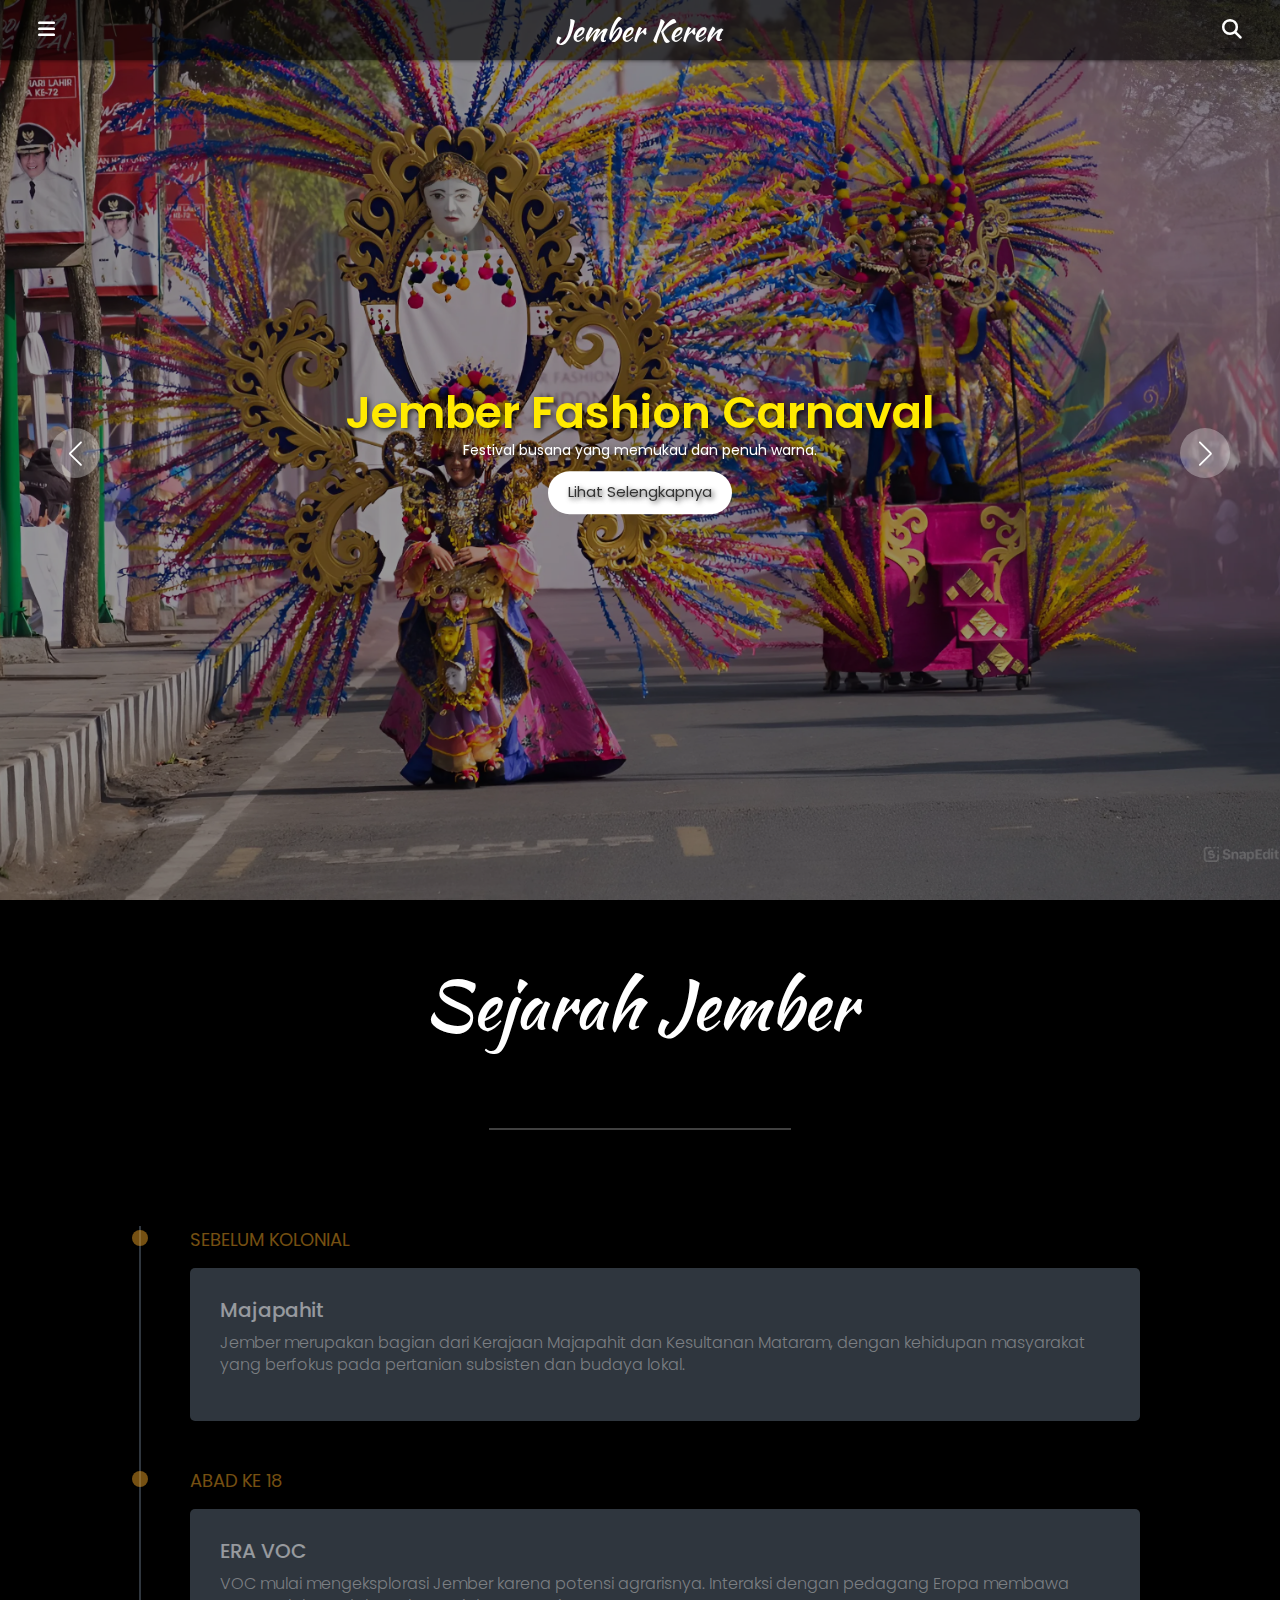
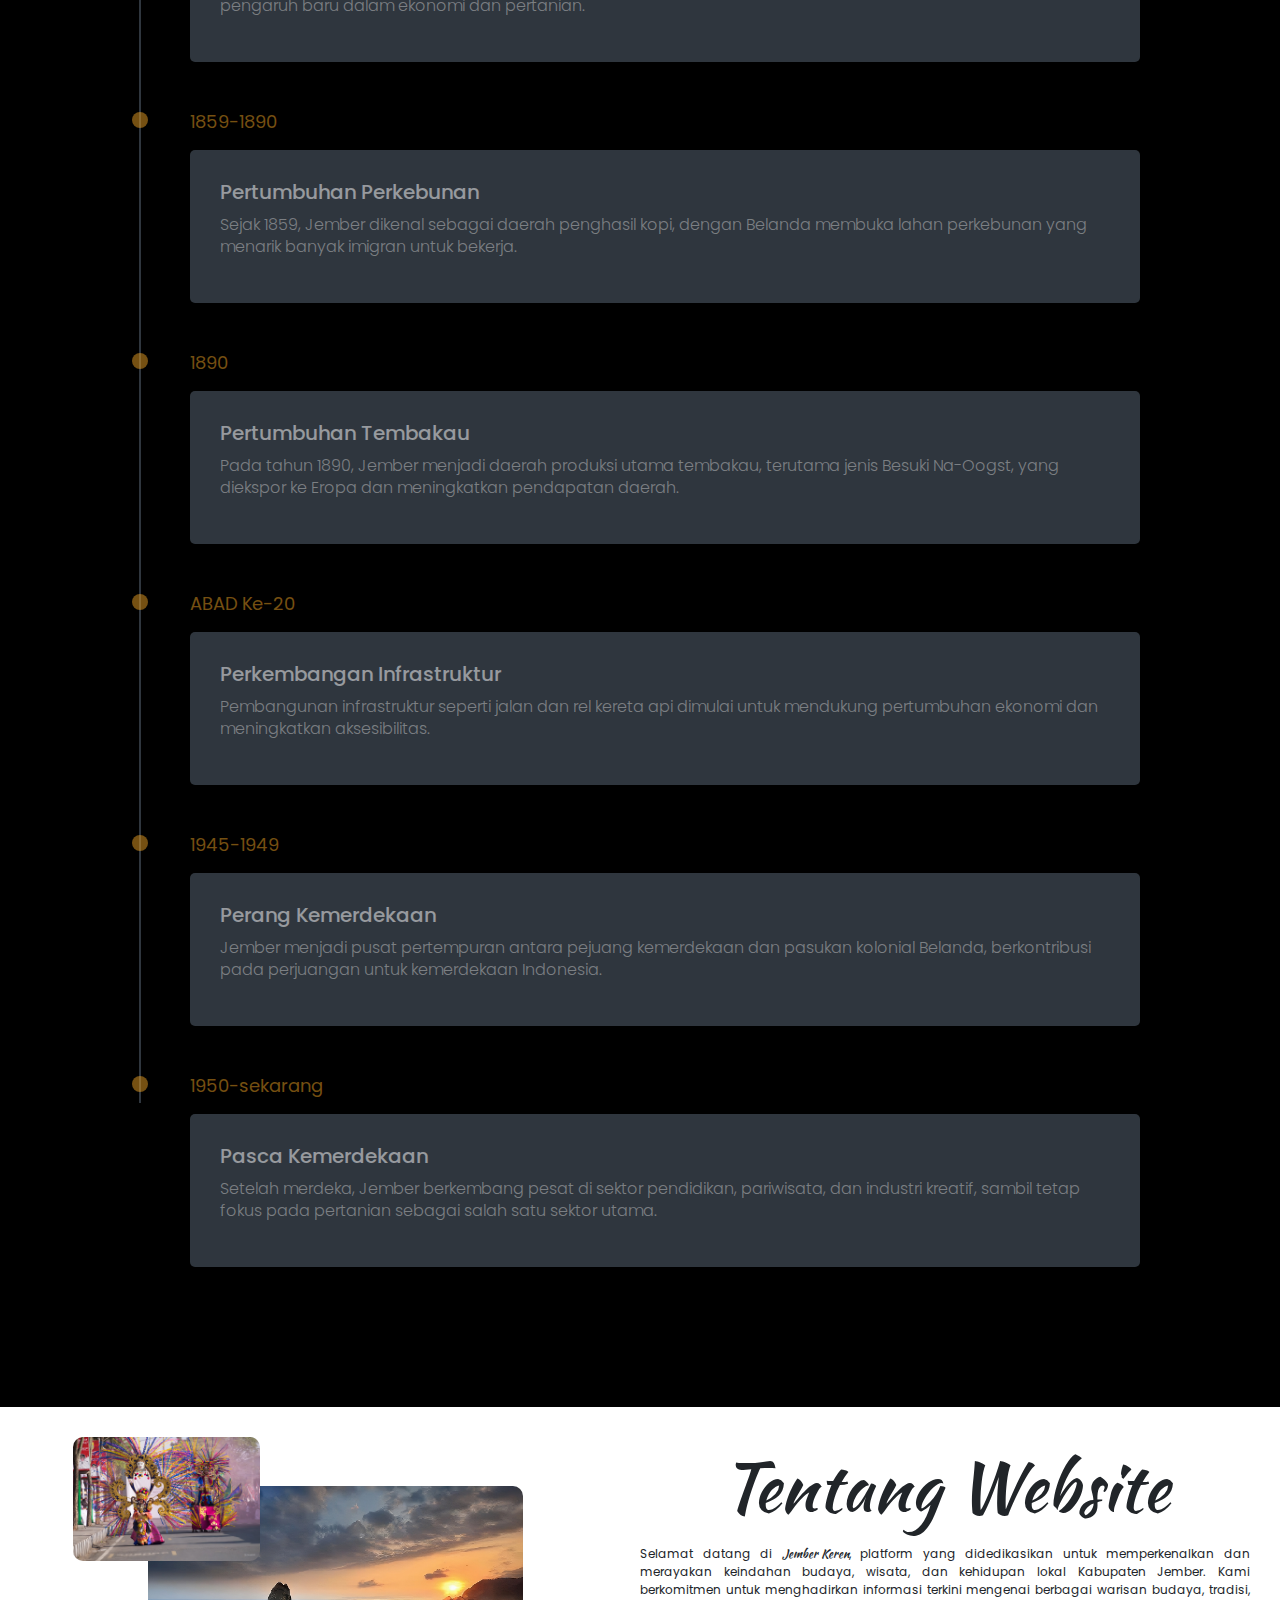
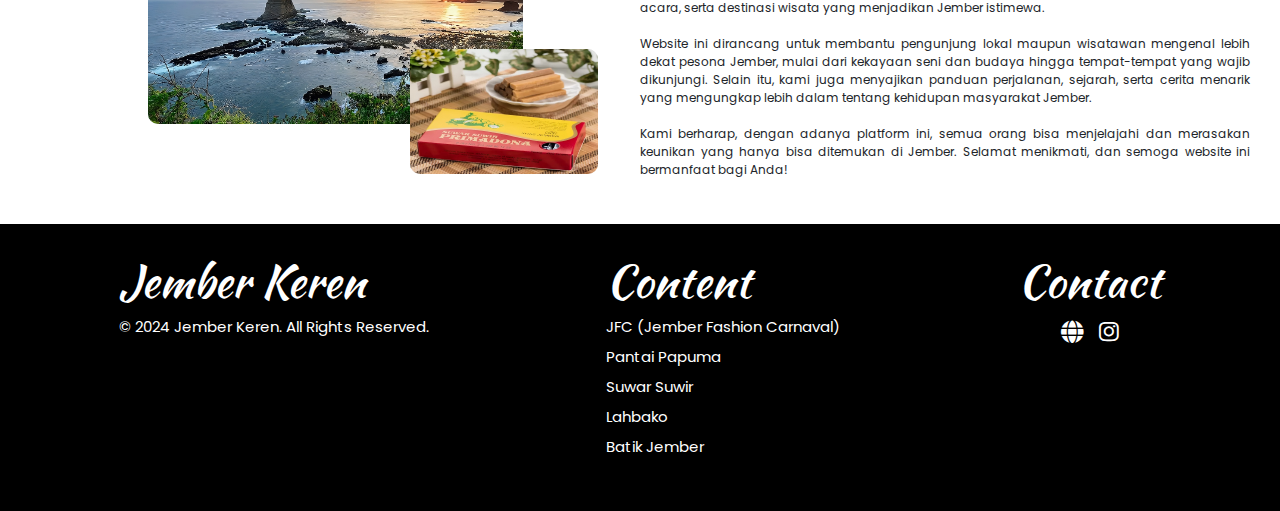
<file: index.html>
<!DOCTYPE html>
<html lang="en">
  <head>
    <title>Jember Keren</title>
    <meta charset="utf-8" />
    <meta name="viewport" content="width=device-width, initial-scale=1" />
    <link
      rel="stylesheet"
      href="https://cdnjs.cloudflare.com/ajax/libs/font-awesome/6.6.0/css/all.min.css"
    />
    <script src="https://code.jquery.com/jquery-3.5.1.js"></script>
    <script src="https://cdnjs.cloudflare.com/ajax/libs/materialize/1.0.0/js/materialize.min.js"></script>
    <script src="https://cdn.jsdelivr.net/npm/swiper@11/swiper-bundle.min.js"></script>
    <link
      rel="stylesheet"
      href="https://cdnjs.cloudflare.com/ajax/libs/materialize/1.0.0/css/materialize.min.css"
    />
    <link
      href="https://stackpath.bootstrapcdn.com/font-awesome/4.7.0/css/font-awesome.min.css"
      rel="stylesheet"
    />
    <link
      rel="stylesheet"
      href="https://cdn.jsdelivr.net/npm/swiper@11/swiper-bundle.min.css"
    />
    <link
      href="https://cdn.jsdelivr.net/npm/bootstrap@5.3.3/dist/css/bootstrap.min.css"
      rel="stylesheet"
      integrity="sha384-QWTKZyjpPEjISv5WaRU9OFeRpok6YctnYmDr5pNlyT2bRjXh0JMhjY6hW+ALEwIH"
      crossorigin="anonymous"
    />
    <link rel="stylesheet" type="text/css" href="css/style.css" />
  </head>
  <body>
    <!-- Navbar -->
    <nav>
      <button
        type="button"
        class="btn top-btn"
        data-bs-toggle="modal"
        data-bs-target="#menuModal"
      >
        <i class="fa-solid fa-bars"></i>
      </button>
      <p>Jember Keren</p>
      <button
        type="button"
        class="btn top-btn"
        data-bs-toggle="modal"
        data-bs-target="#exampleModal"
      >
        <i class="fa-solid fa-magnifying-glass"></i>
      </button>
    </nav>

    <!-- Navbar Menu Modal -->
    <div
      class="modal fade"
      id="menuModal"
      style="
        background-color: transparent;
        height: fit-content;
        margin-top: 3rem;
      "
      tabindex="-1"
      aria-labelledby="exampleModalLabel"
      aria-hidden="true"
    >
      <div class="modal-dialog modal-dialog-centered">
        <div class="modal-content">
          <div class="modal-header">
            <h5 class="modal-title" id="searchModalLabel">Navigasi</h5>
            <button
              type="button"
              class="btn-close"
              data-bs-dismiss="modal"
              aria-label="Close"
            ></button>
          </div>
          <div class="modal-body">
            <ul class="list-group">
              <a href="#beranda">
                <li class="list-group-item">Beranda</li>
              </a>
              <a href="#sejarahjember">
                <li class="list-group-item">Sejarah Jember</li>
              </a>
              <a href="#tentangwebsite">
                <li class="list-group-item">Tentang Website</li>
              </a>
              <a href="#contact">
                <li class="list-group-item">Hubungi Kami</li>
              </a>
            </ul>
          </div>
        </div>
      </div>
    </div>

    <!-- Search Modal -->
    <div
      class="modal fade"
      id="exampleModal"
      style="
        background-color: transparent;
        height: fit-content;
        margin-top: 3rem;
      "
      tabindex="-1"
      aria-labelledby="exampleModalLabel"
      aria-hidden="true"
    >
      <div class="modal-dialog modal-dialog-centered">
        <div class="modal-content">
          <div class="modal-header">
            <h5 class="modal-title" id="searchModalLabel">Cari Konten</h5>
            <button
              type="button"
              class="btn-close"
              data-bs-dismiss="modal"
              aria-label="Close"
            ></button>
          </div>
          <div class="modal-body">
            <!-- Form Pencarian -->
            <form id="search-form" class="d-flex" role="search">
              <input
                class="form-control me-2"
                type="search"
                placeholder="Contoh: Jember Fashion Carnaval"
                aria-label="Search"
                id="search-query"
                required
              />
              <button
                id="search-btn"
                class="btn btn-outline-success"
                type="submit"
              >
                Search
              </button>
            </form>

            <div id="search-results" style="margin-top: 20px"></div>
          </div>
        </div>
      </div>
    </div>

    <section id="beranda" class="main swiper mySwiper">
      <div class="wrapper swiper-wrapper">
        <div class="slide swiper-slide">
          <img src="images/jfc.jpg" alt="" class="image" />
          <div class="image-data">
            <h2>Jember Fashion Carnaval</h2>
            <span class="text"
              >Festival busana yang memukau dan penuh warna.</span
            >
            <a href="carousel/jfc.html" class="button">Lihat Selengkapnya</a>
          </div>
        </div>
        <div class="slide swiper-slide">
          <img src="images/papuma.jpg" alt="" class="image" />
          <div class="image-data">
            <h2>Pantai Papuma</h2>
            <span class="text"
              >Ketenangan dan keindahan berpadu di Pantai Papuma.</span
            >
            <a href="carousel/papuma.html" class="button">Lihat Selengkapnya</a>
          </div>
        </div>
        <div class="slide swiper-slide">
          <img src="images/suwar.jpg" alt="" class="image" />
          <div class="image-data">
            <h2>Suwar Suwir</h2>
            <span class="text"
              >Kudapan manis dengan cita rasa khas Jember.</span
            >
            <a href="carousel/suwar-suwir.html" class="button"
              >Lihat Selengkapnya</a
            >
          </div>
        </div>
        <div class="slide swiper-slide">
          <img src="images/lahbako.jpg" alt="" class="image" />
          <div class="image-data">
            <h2>Tari Lahbako</h2>
            <span class="text"
              >Tari yang memadukan keindahan gerak dan tradisi tembakau.</span
            >
            <a href="carousel/lahbako.html" class="button"
              >Lihat Selengkapnya</a
            >
          </div>
        </div>
        <div class="slide swiper-slide">
          <img src="images/batik.jpg" alt="" class="image" />
          <div class="image-data">
            <h2>Batik Jember</h2>
            <span class="text"
              >Motif batik yang menggambarkan keindahan alam Jember.</span
            >
            <a href="carousel/batik.html" class="button">Lihat Selengkapnya</a>
          </div>
        </div>
      </div>
      <div class="swiper-button-next nav-btn"></div>
      <div class="swiper-button-prev nav-btn"></div>
      <div class="swiper-pagination"></div>
    </section>

    <!-- Sejarah Jember -->

    <section id="sejarahjember" class="timeline-section">
      <div class="heading">
        <p>Sejarah Jember</p>
        <p>
          <br />
        </p>
        <hr />
      </div>
      <div class="timeline-items">
        <div class="timeline-item">
          <div class="timeline-dot"></div>
          <div class="timeline-date">SEBELUM KOLONIAL</div>
          <div class="timeline-content">
            <h3>Majapahit</h3>
            <p>
              Jember merupakan bagian dari Kerajaan Majapahit dan Kesultanan
              Mataram, dengan kehidupan masyarakat yang berfokus pada pertanian
              subsisten dan budaya lokal.
            </p>
          </div>
        </div>
        <div class="timeline-item">
          <div class="timeline-dot"></div>
          <div class="timeline-date">ABAD KE 18</div>
          <div class="timeline-content">
            <h3>ERA VOC</h3>
            <p>
              VOC mulai mengeksplorasi Jember karena potensi agrarisnya.
              Interaksi dengan pedagang Eropa membawa pengaruh baru dalam
              ekonomi dan pertanian.
            </p>
          </div>
        </div>
        <div class="timeline-item">
          <div class="timeline-dot"></div>
          <div class="timeline-date">1859-1890</div>
          <div class="timeline-content">
            <h3>Pertumbuhan Perkebunan</h3>
            <p>
              Sejak 1859, Jember dikenal sebagai daerah penghasil kopi, dengan
              Belanda membuka lahan perkebunan yang menarik banyak imigran untuk
              bekerja.
            </p>
          </div>
        </div>
        <div class="timeline-item">
          <div class="timeline-dot"></div>
          <div class="timeline-date">1890</div>
          <div class="timeline-content">
            <h3>Pertumbuhan Tembakau</h3>
            <p>
              Pada tahun 1890, Jember menjadi daerah produksi utama tembakau,
              terutama jenis Besuki Na-Oogst, yang diekspor ke Eropa dan
              meningkatkan pendapatan daerah.
            </p>
          </div>
        </div>
        <div class="timeline-item">
          <div class="timeline-dot"></div>
          <div class="timeline-date">ABAD Ke-20</div>
          <div class="timeline-content">
            <h3>Perkembangan Infrastruktur</h3>
            <p>
              Pembangunan infrastruktur seperti jalan dan rel kereta api dimulai
              untuk mendukung pertumbuhan ekonomi dan meningkatkan
              aksesibilitas.
            </p>
          </div>
        </div>
        <div class="timeline-item">
          <div class="timeline-dot"></div>
          <div class="timeline-date">1945-1949</div>
          <div class="timeline-content">
            <h3>Perang Kemerdekaan</h3>
            <p>
              Jember menjadi pusat pertempuran antara pejuang kemerdekaan dan
              pasukan kolonial Belanda, berkontribusi pada perjuangan untuk
              kemerdekaan Indonesia.
            </p>
          </div>
        </div>
        <div class="timeline-item">
          <div class="timeline-dot"></div>
          <div class="timeline-date">1950-sekarang</div>
          <div class="timeline-content">
            <h3>Pasca Kemerdekaan</h3>
            <p>
              Setelah merdeka, Jember berkembang pesat di sektor pendidikan,
              pariwisata, dan industri kreatif, sambil tetap fokus pada
              pertanian sebagai salah satu sektor utama.
            </p>
          </div>
        </div>
      </div>
    </section>

    <section id="tentangwebsite" class="aboutus">
      <div class="aboutus-images">
        <div>
          <!-- Gambar utama sebagai bagian dari aboutus-image -->
          <img src="images/papuma.jpg" alt="Pantai Papuma" class="papuma-img" />

          <!-- Gambar tambahan di dalam aboutus-image -->
          <img
            src="images/jfc.jpg"
            alt="Jember Fashion Carnaval"
            class="jfc-left"
          />
          <img
            src="images/suwar.jpg"
            alt="Jember Fashion Carnaval"
            class="jfc-right"
          />
        </div>
      </div>

      <div class="aboutus-teks">
        <p
          class="heading"
          style="
            display: flex;
            justify-content: center;
            align-items: center;
            margin-bottom: 0.5rem;
          "
        >
          Tentang Website
        </p>
        <p style="font-size: 12px">
          Selamat datang di
          <span
            style="font-family: Kaushan Script, cursive; display: inline-block"
            >Jember Keren</span
          >, platform yang didedikasikan untuk memperkenalkan dan merayakan
          keindahan budaya, wisata, dan kehidupan lokal Kabupaten Jember. Kami
          berkomitmen untuk menghadirkan informasi terkini mengenai berbagai
          warisan budaya, tradisi, acara, serta destinasi wisata yang menjadikan
          Jember istimewa. <br /><br />Website ini dirancang untuk membantu
          pengunjung lokal maupun wisatawan mengenal lebih dekat pesona Jember,
          mulai dari kekayaan seni dan budaya hingga tempat-tempat yang wajib
          dikunjungi. Selain itu, kami juga menyajikan panduan perjalanan,
          sejarah, serta cerita menarik yang mengungkap lebih dalam tentang
          kehidupan masyarakat Jember. <br /><br />Kami berharap, dengan adanya
          platform ini, semua orang bisa menjelajahi dan merasakan keunikan yang
          hanya bisa ditemukan di Jember. Selamat menikmati, dan semoga website
          ini bermanfaat bagi Anda!
        </p>
      </div>
    </section>

    <section id="contact" class="footer">
      <div class="footer-logo">
        <h1>Jember Keren</h1>
        <p>&copy; 2024 Jember Keren. All Rights Reserved.</p>
      </div>
      <div class="footer-content">
        <h1>Content</h1>
        <ul>
          <ul>
            <li>
              <a href="carousel/jfc.html">JFC (Jember Fashion Carnaval)</a>
            </li>
            <li><a href="carousel/papuma.html">Pantai Papuma</a></li>
            <li><a href="carousel/suwar-suwir.html">Suwar Suwir</a></li>
            <li><a href="carousel/lahbako.html">Lahbako</a></li>
            <li><a href="carousel/batik.html">Batik Jember</a></li>
          </ul>
        </ul>
      </div>
      <div class="footer-content">
        <h1>Contact</h1>
        <div class="social-media">
          <a href="https://smkn8jember.sch.id/"
            ><i class="fa-solid fa-globe"></i
          ></a>
          <a href="https://www.instagram.com/smkn8_official/following/"
            ><i class="fa-brands fa-instagram"></i
          ></a>
        </div>
      </div>
    </section>

    <!-- <script>
      document.addEventListener("DOMContentLoaded", function () {
        document
          .getElementById("search-btn")
          .addEventListener("click", function () {
            // Tampilkan modal pencarian
            var modal = document.getElementById("search-modal");
            modal.style.display = "block";
          });

        document
          .getElementById("search-form")
          .addEventListener("submit", function (event) {
            event.preventDefault(); // Mencegah reload halaman
            const query = document
              .getElementById("search-query")
              .value.toLowerCase();

            // Daftar file HTML yang akan dicari
            const items = {
              jfc: "carousel/jfc.html",
              papuma: "carousel/papuma.html",
              suwar: "carousel/suwar.html",
              lahbako: "carousel/lahbako.html",
              batik: "carousel/batik.html",
              "jember fashion carnaval": "carousel/jfc.html",
              "pantai papuma": "carousel/papuma.html",
              "suwar suwir": "carousel/suwar.html",
              "tari lahbako": "carousel/lahbako.html",
              "batik jember": "carousel/batik.html",
            };

            // Cek apakah query sesuai dengan salah satu kunci di items
            if (items[query]) {
              // Jika cocok, arahkan ke halaman yang sesuai
              window.location.href = items[query];
            } else {
              // Jika tidak ditemukan, tampilkan pesan atau arahkan ke halaman default
              alert("Page not found");
            }
          });
      });
    </script> -->

    <script
      src="https://cdn.jsdelivr.net/npm/bootstrap@5.3.3/dist/js/bootstrap.bundle.min.js"
      integrity="sha384-YvpcrYf0tY3lHB60NNkmXc5s9fDVZLESaAA55NDzOxhy9GkcIdslK1eN7N6jIeHz"
      crossorigin="anonymous"
    ></script>

    <script src="script.js"></script>
  </body>
</html>
</file>
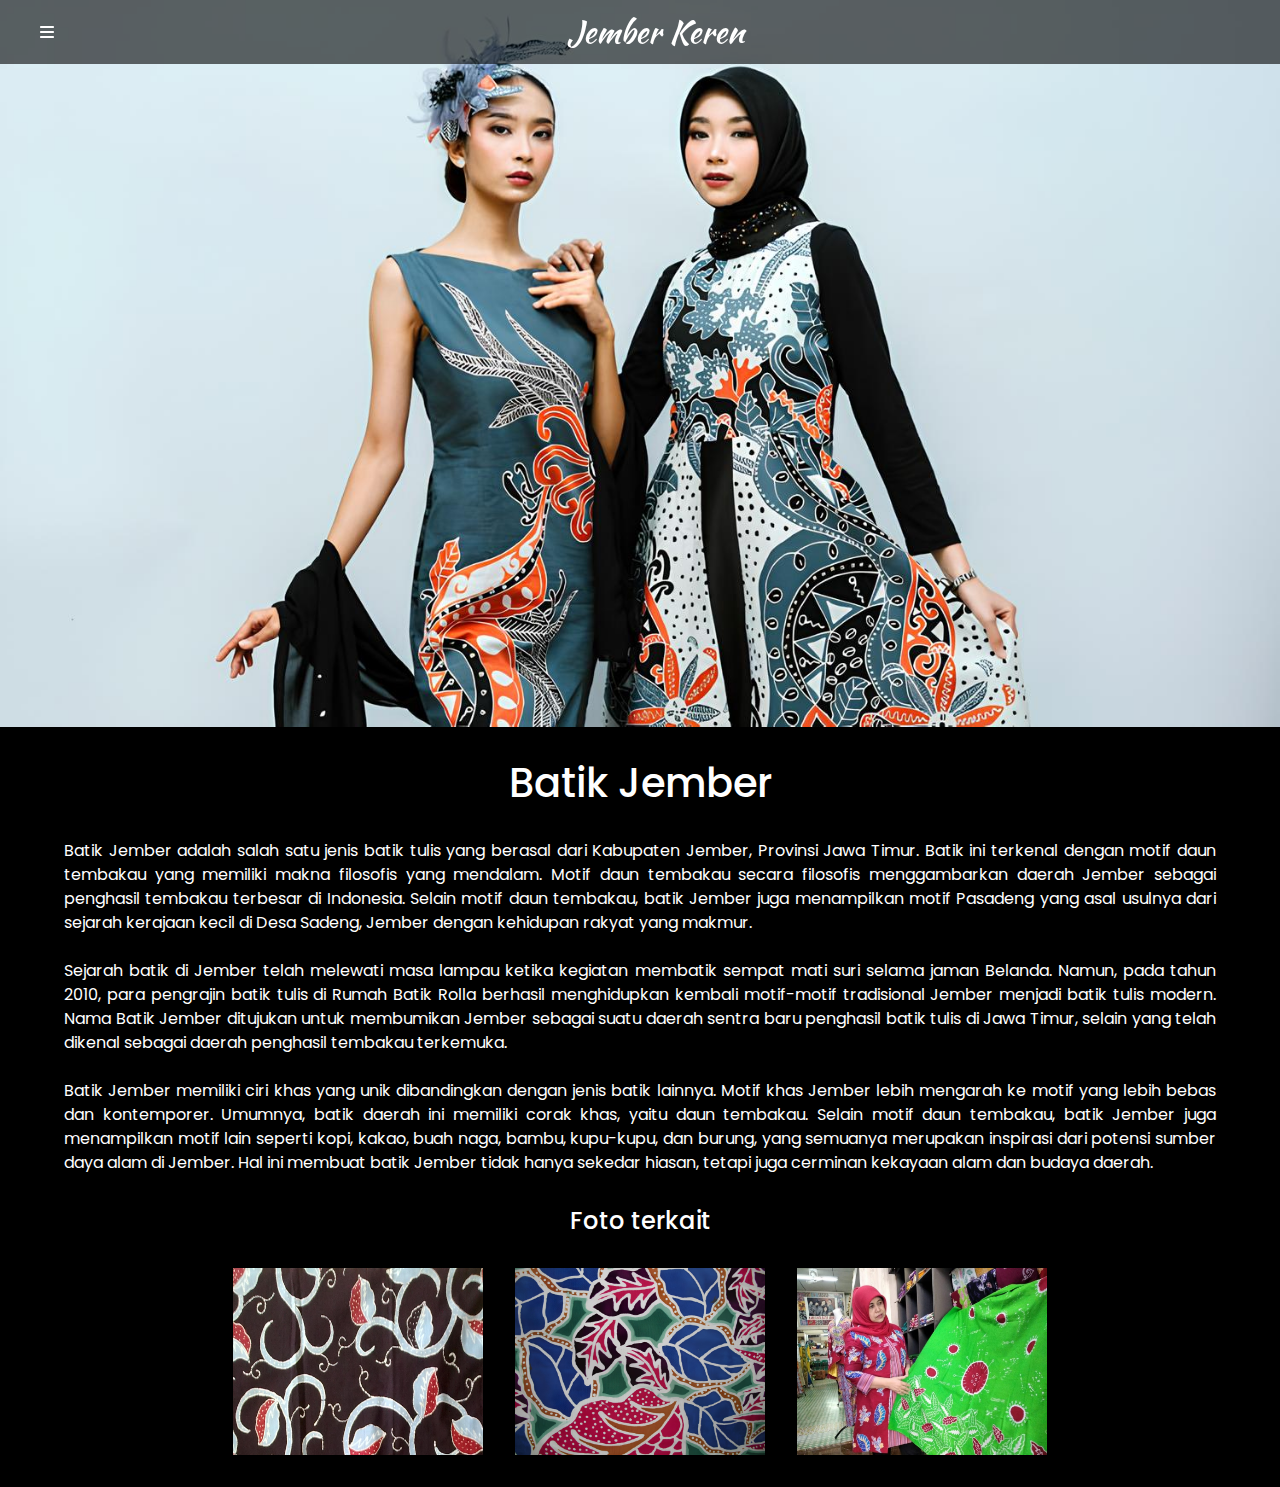
<file: carousel/batik.html>
<!DOCTYPE html>
<html lang="en">
  <head>
    <meta charset="UTF-8" />
    <meta name="viewport" content="width=device-width, initial-scale=1.0" />
    <title>Batik Jember</title>
    <link
      rel="stylesheet"
      href="https://cdnjs.cloudflare.com/ajax/libs/font-awesome/6.6.0/css/all.min.css"
    />
    <link
    href="https://cdn.jsdelivr.net/npm/bootstrap@5.3.3/dist/css/bootstrap.min.css"
    rel="stylesheet"
    integrity="sha384-QWTKZyjpPEjISv5WaRU9OFeRpok6YctnYmDr5pNlyT2bRjXh0JMhjY6hW+ALEwIH"
    crossorigin="anonymous"
  />
    <link rel="stylesheet" href="style.css" />
  </head>
  <body>
    <!-- Navbar -->
    <nav>
      <button
        type="button"
        class="btn top-btn"
        data-bs-toggle="modal"
        data-bs-target="#menuModal"
      >
        <i class="fa-solid fa-bars"></i>
      </button>
      <p>Jember Keren</p>
    </nav>

    <!-- Modal -->
    <div
      class="modal fade"
      id="menuModal"
      style="
        background-color: transparent;
        height: fit-content;
        margin-top: 3rem;
      "
      tabindex="-1"
      aria-labelledby="exampleModalLabel"
      aria-hidden="true"
    >
      <div class="modal-dialog modal-dialog-centered">
        <div class="modal-content">
          <div class="modal-header">
            <h5 class="modal-title" id="searchModalLabel">Navigasi</h5>
            <button
              type="button"
              class="btn-close"
              data-bs-dismiss="modal"
              aria-label="Close"
            ></button>
          </div>
          <div class="modal-body">
            <ul class="list-group">
              <li class="list-group-item active">Kembali</li>
              <a href="../index.html">
                <li class="list-group-item">Kembali Ke Beranda</li>
              </a>
              <br />
              <li class="list-group-item active">Konten Lainnya</li>
              <a href="jfc.html">
                <li class="list-group-item">JFC (Jember Fashion Carnaval)</li>
              </a>
              <a href="papuma.html">
                <li class="list-group-item">Pantai Papuma</li>
              </a>
              <a href="suwar-suwir.html">
                <li class="list-group-item">Suwar Suwir</li>
              </a>
              <a href="lahbako.html">
                <li class="list-group-item">Tari Lahbako</li>
              </a>
              <a href="batik.html">
                <li class="list-group-item">Batik Jember</li>
              </a>
            </ul>
          </div>
        </div>
      </div>
    </div>

    <!-- Content -->
    <section class="content">
      <img src="../images/batik.jpg" alt="" />
      <div class="teks">
        <h1>Batik Jember</h1>
        <p>
          Batik Jember adalah salah satu jenis batik tulis yang berasal dari
          Kabupaten Jember, Provinsi Jawa Timur. Batik ini terkenal dengan motif
          daun tembakau yang memiliki makna filosofis yang mendalam. Motif daun
          tembakau secara filosofis menggambarkan daerah Jember sebagai
          penghasil tembakau terbesar di Indonesia. Selain motif daun tembakau,
          batik Jember juga menampilkan motif Pasadeng yang asal usulnya dari
          sejarah kerajaan kecil di Desa Sadeng, Jember dengan kehidupan rakyat
          yang makmur.

          <br /><br />
          Sejarah batik di Jember telah melewati masa lampau ketika kegiatan
          membatik sempat mati suri selama jaman Belanda. Namun, pada tahun
          2010, para pengrajin batik tulis di Rumah Batik Rolla berhasil
          menghidupkan kembali motif-motif tradisional Jember menjadi batik
          tulis modern. Nama Batik Jember ditujukan untuk membumikan Jember
          sebagai suatu daerah sentra baru penghasil batik tulis di Jawa Timur,
          selain yang telah dikenal sebagai daerah penghasil tembakau terkemuka.

          <br /><br />
          Batik Jember memiliki ciri khas yang unik dibandingkan dengan jenis
          batik lainnya. Motif khas Jember lebih mengarah ke motif yang lebih
          bebas dan kontemporer. Umumnya, batik daerah ini memiliki corak khas,
          yaitu daun tembakau. Selain motif daun tembakau, batik Jember juga
          menampilkan motif lain seperti kopi, kakao, buah naga, bambu,
          kupu-kupu, dan burung, yang semuanya merupakan inspirasi dari potensi
          sumber daya alam di Jember. Hal ini membuat batik Jember tidak hanya
          sekedar hiasan, tetapi juga cerminan kekayaan alam dan budaya daerah.
        </p>
        <h1 class="teks-terkait">Foto terkait</h1>
        <div class="terkait">
          <img src="../images-terkait/batik/batik.jpg" alt="batik1" />
          <img src="../images-terkait/batik/batik2.jpg" alt="batik2" />
          <img src="../images-terkait/batik/batik3.jpg" alt="batik3" />
        </div>
      </div>
    </section>
    <script
    src="https://cdn.jsdelivr.net/npm/bootstrap@5.3.3/dist/js/bootstrap.bundle.min.js"
    integrity="sha384-YvpcrYf0tY3lHB60NNkmXc5s9fDVZLESaAA55NDzOxhy9GkcIdslK1eN7N6jIeHz"
    crossorigin="anonymous"
  ></script>
  </body>
</html>
</file>
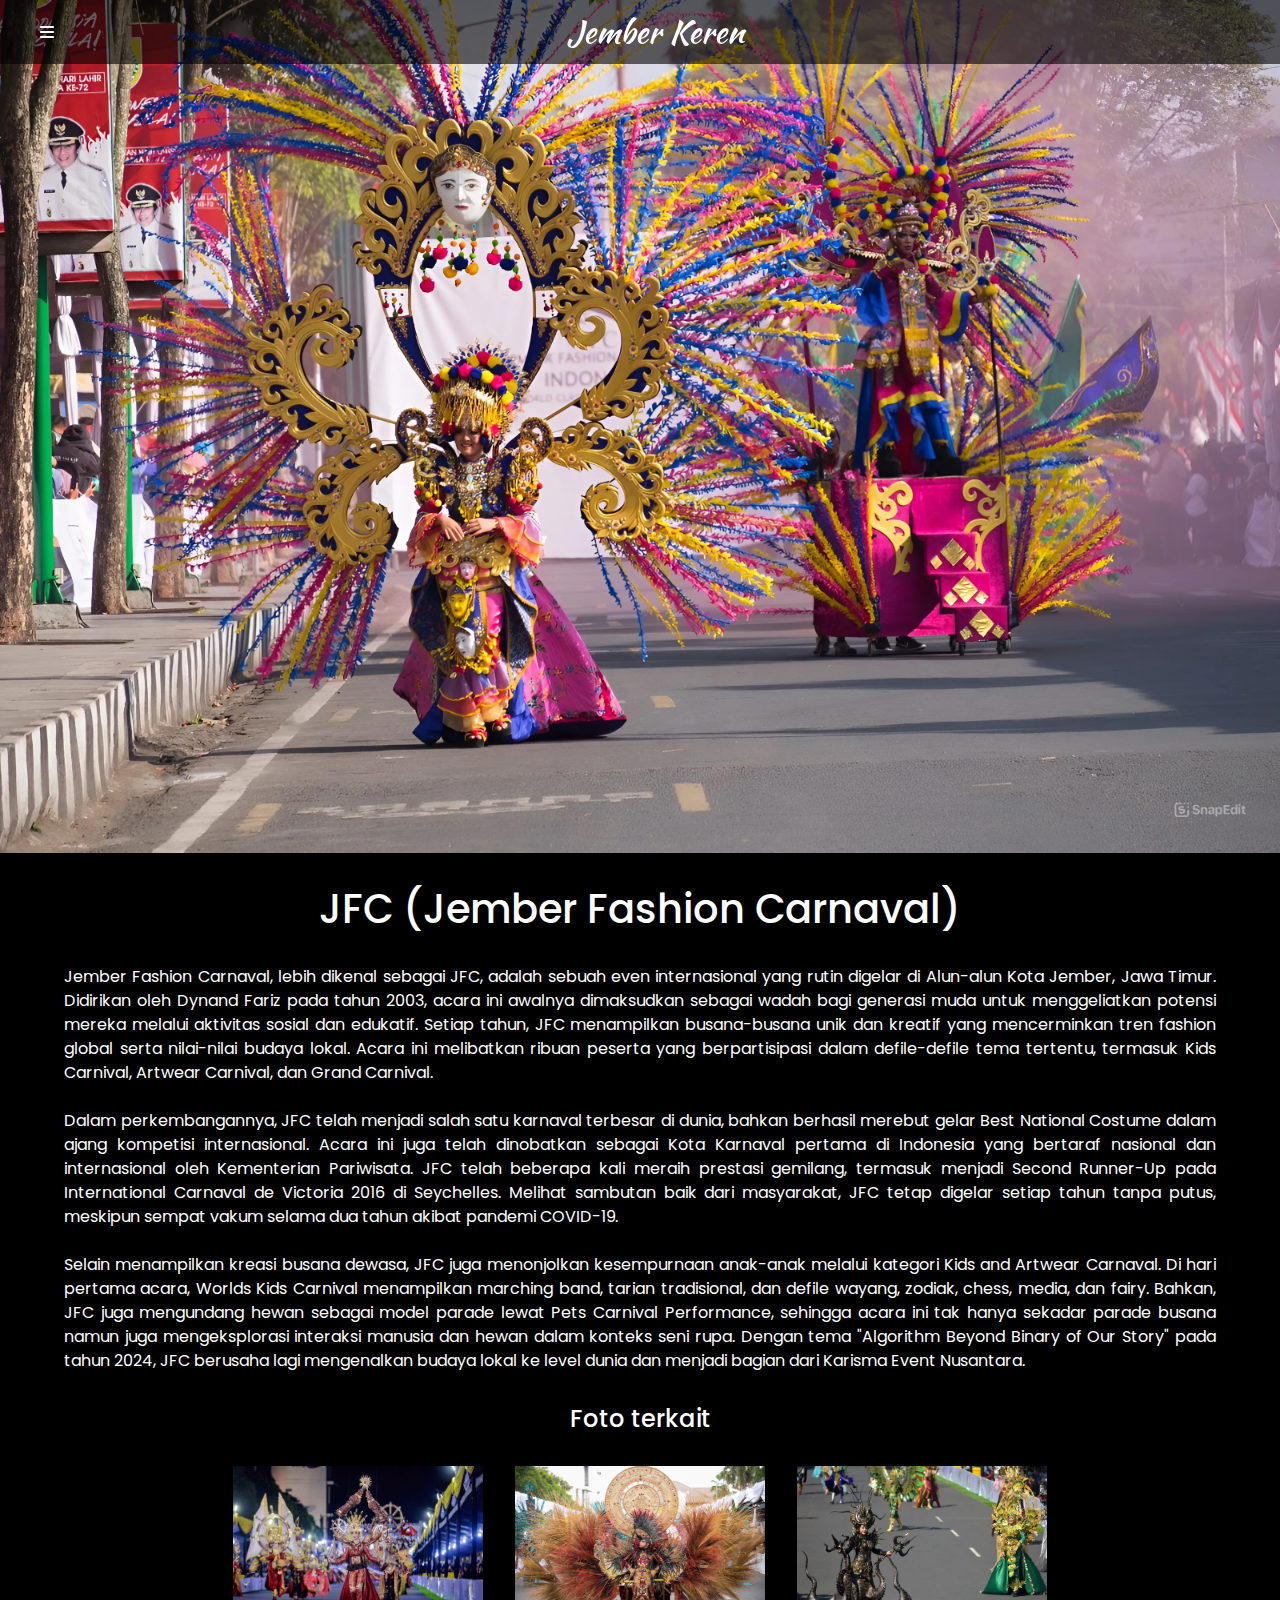
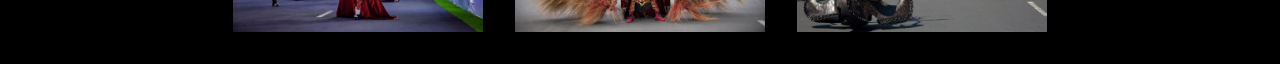
<file: carousel/jfc.html>
<!DOCTYPE html>
<html lang="en">
  <head>
    <meta charset="UTF-8" />
    <meta name="viewport" content="width=device-width, initial-scale=1.0" />
    <title>Jember Fashion Carnaval</title>
    <link
      rel="stylesheet"
      href="https://cdnjs.cloudflare.com/ajax/libs/font-awesome/6.6.0/css/all.min.css"
    />
    <link
    href="https://cdn.jsdelivr.net/npm/bootstrap@5.3.3/dist/css/bootstrap.min.css"
    rel="stylesheet"
    integrity="sha384-QWTKZyjpPEjISv5WaRU9OFeRpok6YctnYmDr5pNlyT2bRjXh0JMhjY6hW+ALEwIH"
    crossorigin="anonymous"
  />
    <link rel="stylesheet" href="style.css" />
  </head>
  <body>
    <!-- Navbar -->
    <nav>
      <button
        type="button"
        class="btn top-btn"
        data-bs-toggle="modal"
        data-bs-target="#menuModal"
      >
        <i class="fa-solid fa-bars"></i>
      </button>
      <p>Jember Keren</p>
    </nav>

    <!-- Modal -->
    <div
      class="modal fade"
      id="menuModal"
      style="
        background-color: transparent;
        height: fit-content;
        margin-top: 3rem;
      "
      tabindex="-1"
      aria-labelledby="exampleModalLabel"
      aria-hidden="true"
    >
      <div class="modal-dialog modal-dialog-centered">
        <div class="modal-content">
          <div class="modal-header">
            <h5 class="modal-title" id="searchModalLabel">Navigasi</h5>
            <button
              type="button"
              class="btn-close"
              data-bs-dismiss="modal"
              aria-label="Close"
            ></button>
          </div>
          <div class="modal-body">
            <ul class="list-group">
              <li class="list-group-item active">Kembali</li>
              <a href="../index.html">
                <li class="list-group-item">Kembali Ke Beranda</li>
              </a>
              <br />
              <li class="list-group-item active">Konten Lainnya</li>
              <a href="papuma.html">
                <li class="list-group-item">Pantai Papuma</li>
              </a>
              <a href="suwar-suwir.html">
                <li class="list-group-item">Suwar Suwir</li>
              </a>
              <a href="lahbako.html">
                <li class="list-group-item">Tari Lahbako</li>
              </a>
              <a href="batik.html">
                <li class="list-group-item">Batik Jember</li>
              </a>
            </ul>
          </div>
        </div>
      </div>
    </div>

    <!-- Content -->
    <section class="content">
      <img src="../images/jfc.jpg" alt="" />
      <div class="teks">
        <h1>JFC (Jember Fashion Carnaval)</h1>
        <p>
          Jember Fashion Carnaval, lebih dikenal sebagai JFC, adalah sebuah even
          internasional yang rutin digelar di Alun-alun Kota Jember, Jawa Timur.
          Didirikan oleh Dynand Fariz pada tahun 2003, acara ini awalnya
          dimaksudkan sebagai wadah bagi generasi muda untuk menggeliatkan
          potensi mereka melalui aktivitas sosial dan edukatif. Setiap tahun,
          JFC menampilkan busana-busana unik dan kreatif yang mencerminkan tren
          fashion global serta nilai-nilai budaya lokal. Acara ini melibatkan
          ribuan peserta yang berpartisipasi dalam defile-defile tema tertentu,
          termasuk Kids Carnival, Artwear Carnival, dan Grand Carnival.
          <br /><br />
          Dalam perkembangannya, JFC telah menjadi salah satu karnaval terbesar
          di dunia, bahkan berhasil merebut gelar Best National Costume dalam
          ajang kompetisi internasional. Acara ini juga telah dinobatkan sebagai
          Kota Karnaval pertama di Indonesia yang bertaraf nasional dan
          internasional oleh Kementerian Pariwisata. JFC telah beberapa kali
          meraih prestasi gemilang, termasuk menjadi Second Runner-Up pada
          International Carnaval de Victoria 2016 di Seychelles. Melihat
          sambutan baik dari masyarakat, JFC tetap digelar setiap tahun tanpa
          putus, meskipun sempat vakum selama dua tahun akibat pandemi COVID-19.
          <br /><br />
          Selain menampilkan kreasi busana dewasa, JFC juga menonjolkan
          kesempurnaan anak-anak melalui kategori Kids and Artwear Carnaval. Di
          hari pertama acara, Worlds Kids Carnival menampilkan marching band,
          tarian tradisional, dan defile wayang, zodiak, chess, media, dan
          fairy. Bahkan, JFC juga mengundang hewan sebagai model parade lewat
          Pets Carnival Performance, sehingga acara ini tak hanya sekadar parade
          busana namun juga mengeksplorasi interaksi manusia dan hewan dalam
          konteks seni rupa. Dengan tema "Algorithm Beyond Binary of Our Story"
          pada tahun 2024, JFC berusaha lagi mengenalkan budaya lokal ke level
          dunia dan menjadi bagian dari Karisma Event Nusantara.
        </p>
        <h1 class="teks-terkait">Foto terkait</h1>
        <div class="terkait">
          <img src="../images-terkait/jfc/jfc.jpg" alt="" />
          <img src="../images-terkait/jfc/jfc2.jpg" alt="" />
          <img src="../images-terkait/jfc/jfc3.jpg" alt="" />
        </div>
      </div>
    </section>
    <script
      src="https://cdn.jsdelivr.net/npm/bootstrap@5.3.3/dist/js/bootstrap.bundle.min.js"
      integrity="sha384-YvpcrYf0tY3lHB60NNkmXc5s9fDVZLESaAA55NDzOxhy9GkcIdslK1eN7N6jIeHz"
      crossorigin="anonymous"
    ></script>
  </body>
</html>
</file>
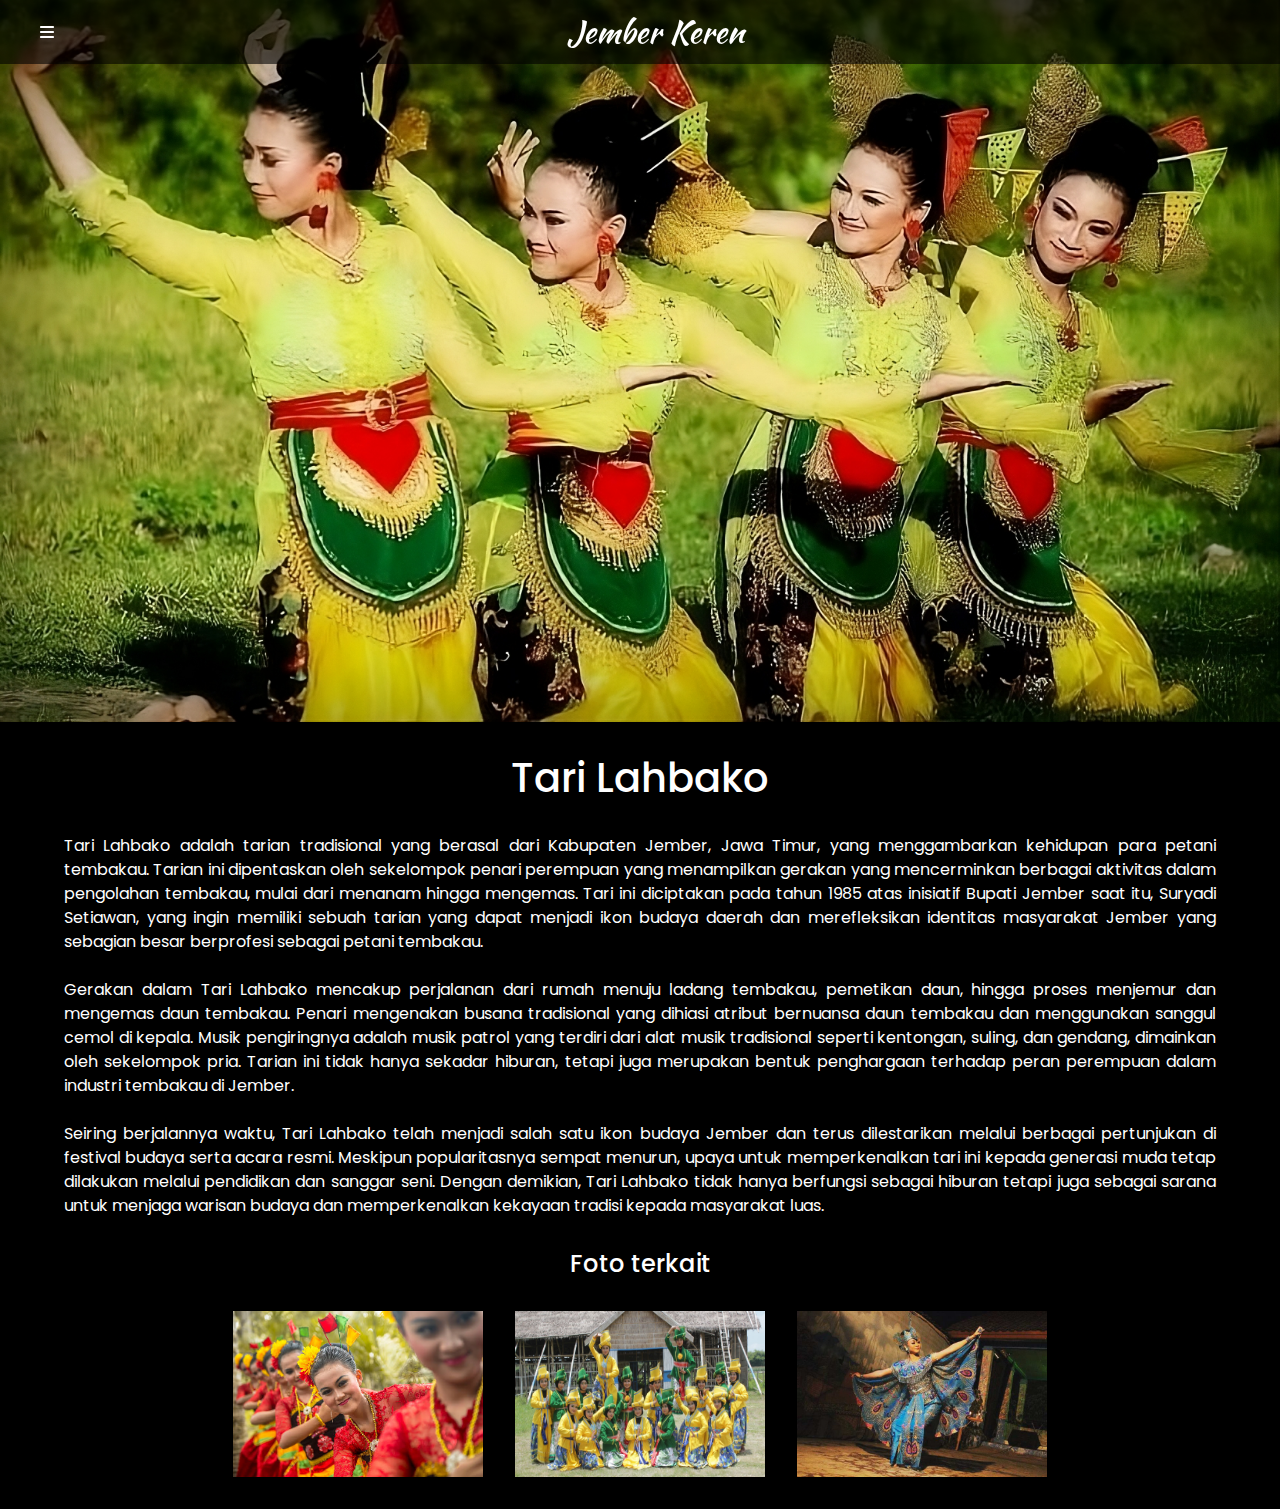
<file: carousel/lahbako.html>
<!DOCTYPE html>
<html lang="en">
  <head>
    <meta charset="UTF-8" />
    <meta name="viewport" content="width=device-width, initial-scale=1.0" />
    <title>Tari Lambako</title>
    <link
      rel="stylesheet"
      href="https://cdnjs.cloudflare.com/ajax/libs/font-awesome/6.6.0/css/all.min.css"
    />
    <link
    href="https://cdn.jsdelivr.net/npm/bootstrap@5.3.3/dist/css/bootstrap.min.css"
    rel="stylesheet"
    integrity="sha384-QWTKZyjpPEjISv5WaRU9OFeRpok6YctnYmDr5pNlyT2bRjXh0JMhjY6hW+ALEwIH"
    crossorigin="anonymous"
  />
    <link rel="stylesheet" href="style.css" />
  </head>
  <body>
    <!-- Navbar -->
    <nav>
      <button
        type="button"
        class="btn top-btn"
        data-bs-toggle="modal"
        data-bs-target="#menuModal"
      >
        <i class="fa-solid fa-bars"></i>
      </button>
      <p>Jember Keren</p>
    </nav>

    <!-- Modal -->
    <div
      class="modal fade"
      id="menuModal"
      style="
        background-color: transparent;
        height: fit-content;
        margin-top: 3rem;
      "
      tabindex="-1"
      aria-labelledby="exampleModalLabel"
      aria-hidden="true"
    >
      <div class="modal-dialog modal-dialog-centered">
        <div class="modal-content">
          <div class="modal-header">
            <h5 class="modal-title" id="searchModalLabel">Navigasi</h5>
            <button
              type="button"
              class="btn-close"
              data-bs-dismiss="modal"
              aria-label="Close"
            ></button>
          </div>
          <div class="modal-body">
            <ul class="list-group">
              <li class="list-group-item active">Kembali</li>
              <a href="../index.html">
                <li class="list-group-item">Kembali Ke Beranda</li>
              </a>
              <br />
              <li class="list-group-item active">Konten Lainnya</li>
              <a href="jfc.html">
                <li class="list-group-item">JFC (Jember Fashion Carnaval)</li>
              </a>
              <a href="papuma.html">
                <li class="list-group-item">Pantai Papuma</li>
              </a>
              <a href="suwar-suwir.html">
                <li class="list-group-item">Suwar Suwir</li>
              </a>
              <a href="batik.html">
                <li class="list-group-item">Batik Jember</li>
              </a>
            </ul>
          </div>
        </div>
      </div>
    </div>

    <!-- Content -->
    <section class="content">
      <img src="../images/lahbako.jpg" alt="" />
      <div class="teks">
        <h1>Tari Lahbako</h1>
        <p>
          Tari Lahbako adalah tarian tradisional yang berasal dari Kabupaten
          Jember, Jawa Timur, yang menggambarkan kehidupan para petani tembakau.
          Tarian ini dipentaskan oleh sekelompok penari perempuan yang
          menampilkan gerakan yang mencerminkan berbagai aktivitas dalam
          pengolahan tembakau, mulai dari menanam hingga mengemas. Tari ini
          diciptakan pada tahun 1985 atas inisiatif Bupati Jember saat itu,
          Suryadi Setiawan, yang ingin memiliki sebuah tarian yang dapat menjadi
          ikon budaya daerah dan merefleksikan identitas masyarakat Jember yang
          sebagian besar berprofesi sebagai petani tembakau.
          <br /><br />
          Gerakan dalam Tari Lahbako mencakup perjalanan dari rumah menuju
          ladang tembakau, pemetikan daun, hingga proses menjemur dan mengemas
          daun tembakau. Penari mengenakan busana tradisional yang dihiasi
          atribut bernuansa daun tembakau dan menggunakan sanggul cemol di
          kepala. Musik pengiringnya adalah musik patrol yang terdiri dari alat
          musik tradisional seperti kentongan, suling, dan gendang, dimainkan
          oleh sekelompok pria. Tarian ini tidak hanya sekadar hiburan, tetapi
          juga merupakan bentuk penghargaan terhadap peran perempuan dalam
          industri tembakau di Jember.
          <br /><br />
          Seiring berjalannya waktu, Tari Lahbako telah menjadi salah satu ikon
          budaya Jember dan terus dilestarikan melalui berbagai pertunjukan di
          festival budaya serta acara resmi. Meskipun popularitasnya sempat
          menurun, upaya untuk memperkenalkan tari ini kepada generasi muda
          tetap dilakukan melalui pendidikan dan sanggar seni. Dengan demikian,
          Tari Lahbako tidak hanya berfungsi sebagai hiburan tetapi juga sebagai
          sarana untuk menjaga warisan budaya dan memperkenalkan kekayaan
          tradisi kepada masyarakat luas.
        </p>
        <h1 class="teks-terkait">Foto terkait</h1>
        <div class="terkait">
          <img src="../images-terkait/lahbako/lahbako.jpg" alt="lahbako1" />
          <img src="../images-terkait/lahbako/lahbako2.jpg" alt="lahbako2" />
          <img src="../images-terkait/lahbako/lahbako3.jpg" alt="lahbako3" />
        </div>
      </div>
    </section>
    <script
    src="https://cdn.jsdelivr.net/npm/bootstrap@5.3.3/dist/js/bootstrap.bundle.min.js"
    integrity="sha384-YvpcrYf0tY3lHB60NNkmXc5s9fDVZLESaAA55NDzOxhy9GkcIdslK1eN7N6jIeHz"
    crossorigin="anonymous"
  ></script>
  </body>
</html>
</file>
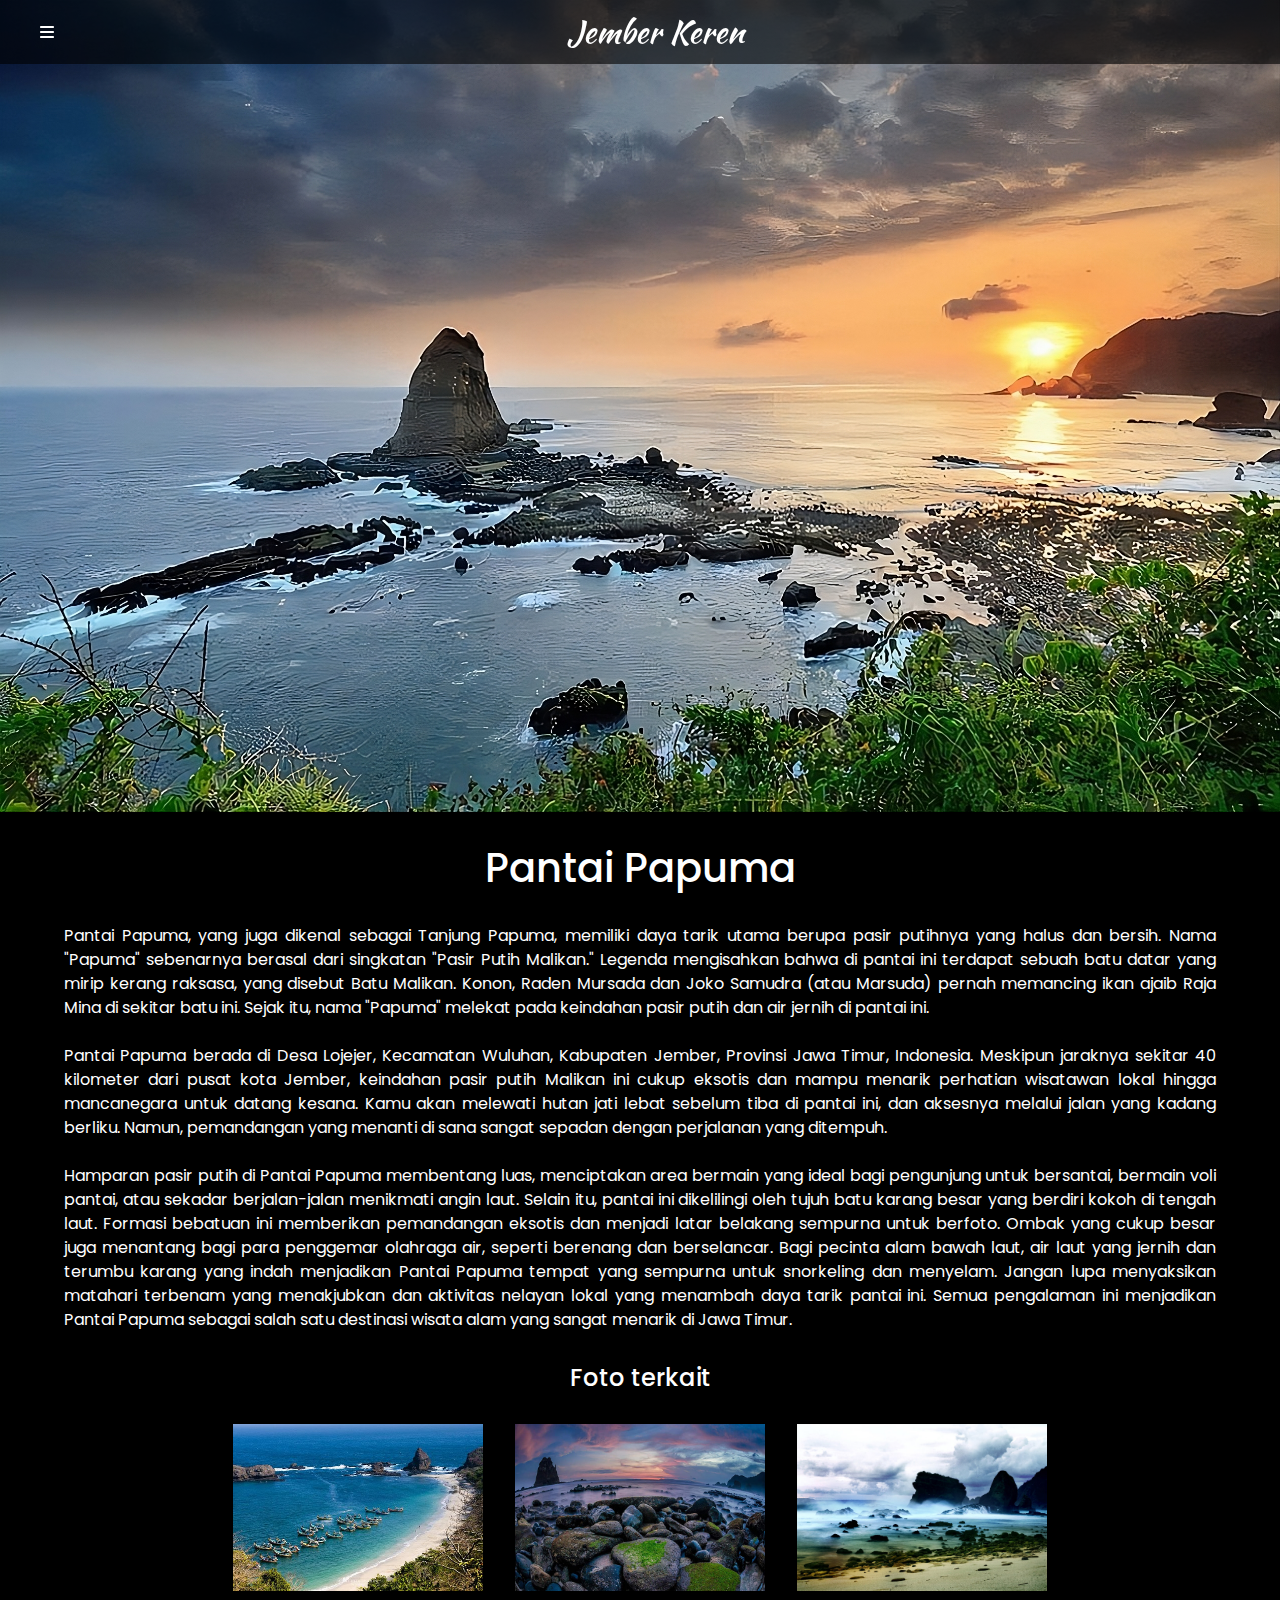
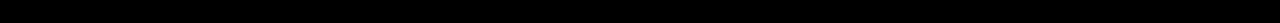
<file: carousel/papuma.html>
<!DOCTYPE html>
<html lang="en">
  <head>
    <meta charset="UTF-8" />
    <meta name="viewport" content="width=device-width, initial-scale=1.0" />
    <title>Pantat Papuma</title>
    <link
      rel="stylesheet"
      href="https://cdnjs.cloudflare.com/ajax/libs/font-awesome/6.6.0/css/all.min.css"
    />
    <link
    href="https://cdn.jsdelivr.net/npm/bootstrap@5.3.3/dist/css/bootstrap.min.css"
    rel="stylesheet"
    integrity="sha384-QWTKZyjpPEjISv5WaRU9OFeRpok6YctnYmDr5pNlyT2bRjXh0JMhjY6hW+ALEwIH"
    crossorigin="anonymous"
  />
    <link rel="stylesheet" href="style.css" />
  </head>
  <body>
    <!-- Navbar -->
    <nav>
      <button
        type="button"
        class="btn top-btn"
        data-bs-toggle="modal"
        data-bs-target="#menuModal"
      >
        <i class="fa-solid fa-bars"></i>
      </button>
      <p>Jember Keren</p>
    </nav>

    <!-- Modal -->
    <div
      class="modal fade"
      id="menuModal"
      style="
        background-color: transparent;
        height: fit-content;
        margin-top: 3rem;
      "
      tabindex="-1"
      aria-labelledby="exampleModalLabel"
      aria-hidden="true"
    >
      <div class="modal-dialog modal-dialog-centered">
        <div class="modal-content">
          <div class="modal-header">
            <h5 class="modal-title" id="searchModalLabel">Navigasi</h5>
            <button
              type="button"
              class="btn-close"
              data-bs-dismiss="modal"
              aria-label="Close"
            ></button>
          </div>
          <div class="modal-body">
            <ul class="list-group">
              <li class="list-group-item active">Kembali</li>
              <a href="../index.html" >
                <li class="list-group-item">Kembali Ke Beranda</li>
              </a>
              <br>
              <li class="list-group-item active">Konten Lainnya</li>
              <a href="jfc.html" >
                <li class="list-group-item">JFC (Jember Fashion Carnaval)</li>
              </a>
              <a href="suwar-suwir.html" >
                <li class="list-group-item">Suwar Suwir</li>
              </a>
              <a href="lahbako.html" >
                <li class="list-group-item">Tari Lahbako</li>
              </a>
              <a href="batik.html" >
                <li class="list-group-item">Batik Jember</li>
              </a>
            </ul>
          </div>
        </div>
      </div>
    </div>

    <!-- Content -->
    <section class="content">
      <img src="../images/papuma.jpg" alt="" />
      <div class="teks">
        <h1>Pantai Papuma</h1>
        <p>
          Pantai Papuma, yang juga dikenal sebagai Tanjung Papuma, memiliki daya
          tarik utama berupa pasir putihnya yang halus dan bersih. Nama "Papuma"
          sebenarnya berasal dari singkatan "Pasir Putih Malikan." Legenda
          mengisahkan bahwa di pantai ini terdapat sebuah batu datar yang mirip
          kerang raksasa, yang disebut Batu Malikan. Konon, Raden Mursada dan
          Joko Samudra (atau Marsuda) pernah memancing ikan ajaib Raja Mina di
          sekitar batu ini. Sejak itu, nama "Papuma" melekat pada keindahan
          pasir putih dan air jernih di pantai ini.
          <br /><br />
          Pantai Papuma berada di Desa Lojejer, Kecamatan Wuluhan, Kabupaten
          Jember, Provinsi Jawa Timur, Indonesia. Meskipun jaraknya sekitar 40
          kilometer dari pusat kota Jember, keindahan pasir putih Malikan ini
          cukup eksotis dan mampu menarik perhatian wisatawan lokal hingga
          mancanegara untuk datang kesana. Kamu akan melewati hutan jati lebat
          sebelum tiba di pantai ini, dan aksesnya melalui jalan yang kadang
          berliku. Namun, pemandangan yang menanti di sana sangat sepadan dengan
          perjalanan yang ditempuh.
          <br /><br />
          Hamparan pasir putih di Pantai Papuma membentang luas, menciptakan
          area bermain yang ideal bagi pengunjung untuk bersantai, bermain voli
          pantai, atau sekadar berjalan-jalan menikmati angin laut. Selain itu,
          pantai ini dikelilingi oleh tujuh batu karang besar yang berdiri kokoh
          di tengah laut. Formasi bebatuan ini memberikan pemandangan eksotis
          dan menjadi latar belakang sempurna untuk berfoto. Ombak yang cukup
          besar juga menantang bagi para penggemar olahraga air, seperti
          berenang dan berselancar. Bagi pecinta alam bawah laut, air laut yang
          jernih dan terumbu karang yang indah menjadikan Pantai Papuma tempat
          yang sempurna untuk snorkeling dan menyelam. Jangan lupa menyaksikan
          matahari terbenam yang menakjubkan dan aktivitas nelayan lokal yang
          menambah daya tarik pantai ini. Semua pengalaman ini menjadikan Pantai
          Papuma sebagai salah satu destinasi wisata alam yang sangat menarik di
          Jawa Timur.
        </p>
        <h1 class="teks-terkait">Foto terkait</h1>
        <div class="terkait">
          <img src="../images-terkait/papuma/papuma.jpg" alt="papuma1" />
          <img src="../images-terkait/papuma/papuma2.jpg" alt="papuma2" />
          <img src="../images-terkait/papuma/papuma3.jpg" alt="papuma3" />
        </div>
      </div>
    </section>
    <script
      src="https://cdn.jsdelivr.net/npm/bootstrap@5.3.3/dist/js/bootstrap.bundle.min.js"
      integrity="sha384-YvpcrYf0tY3lHB60NNkmXc5s9fDVZLESaAA55NDzOxhy9GkcIdslK1eN7N6jIeHz"
      crossorigin="anonymous"
    ></script>
  </body>
</html>
</file>
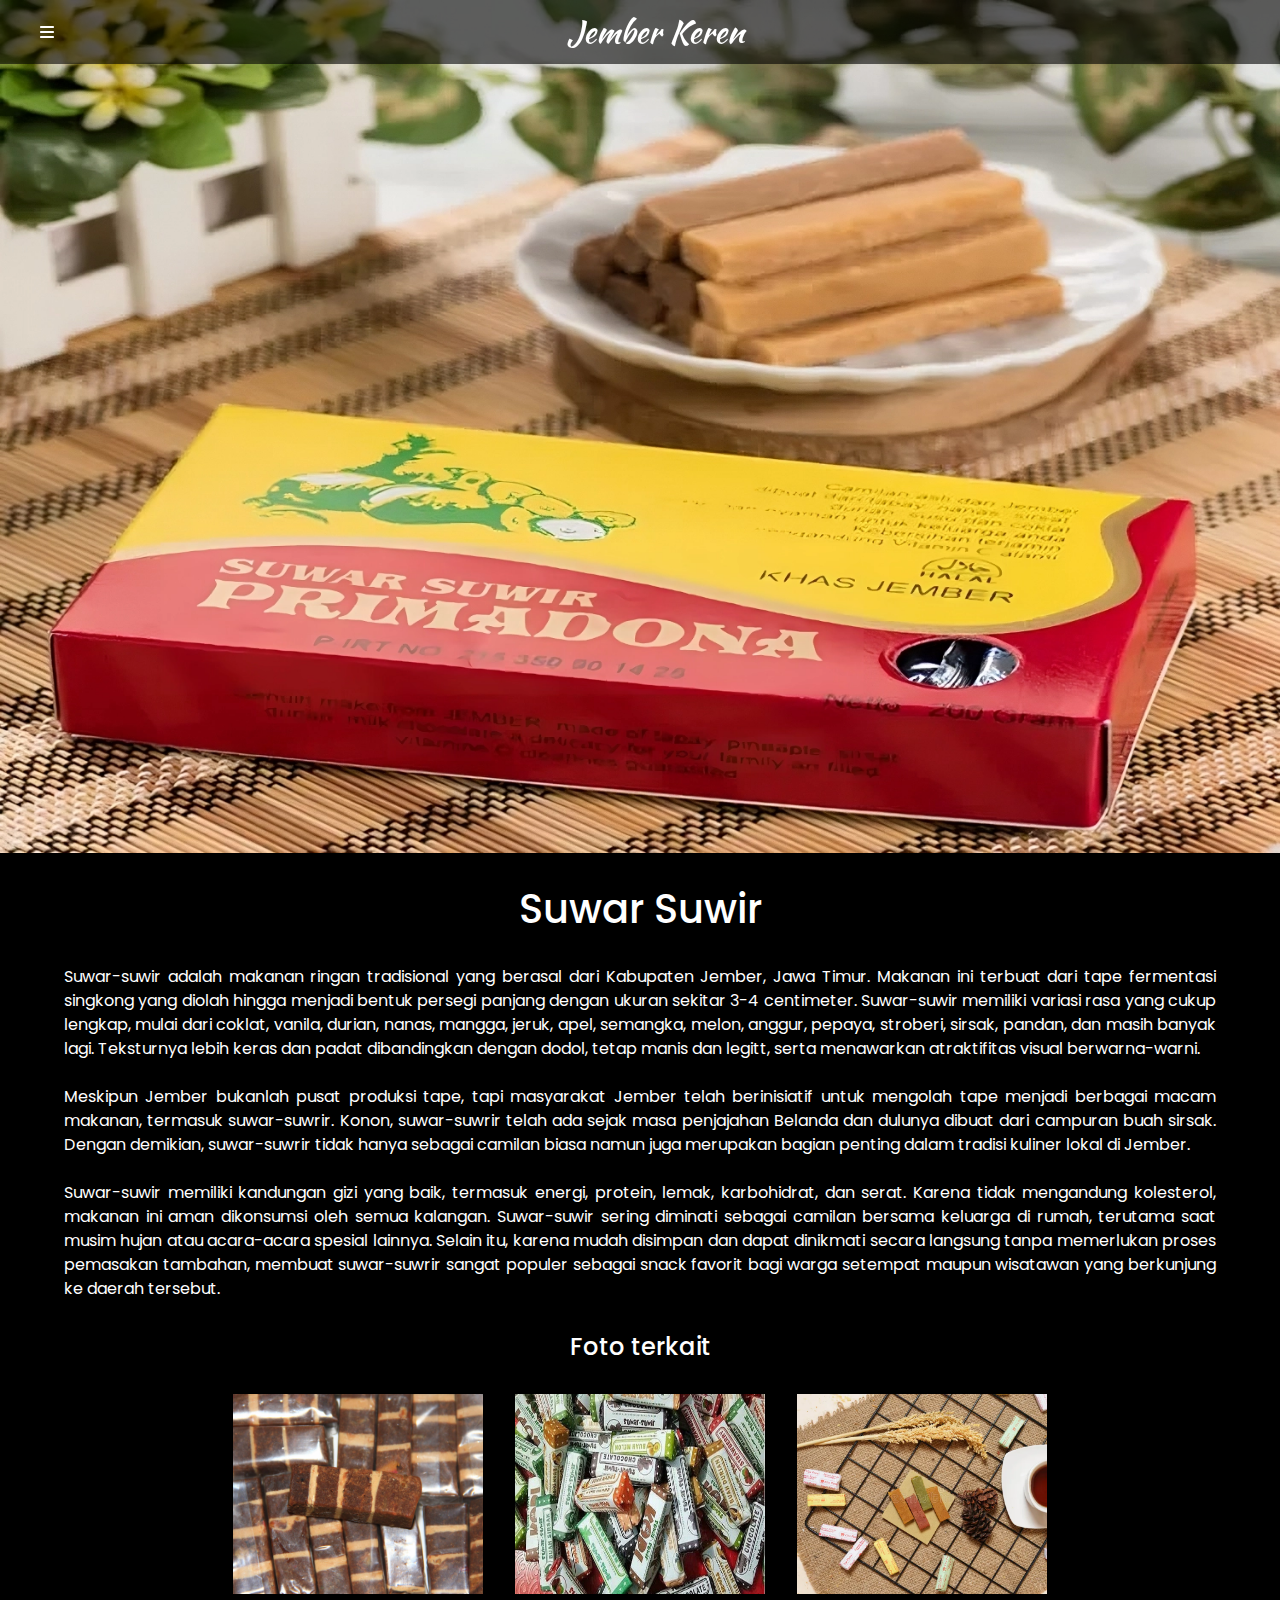
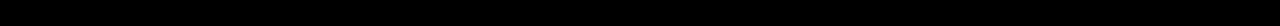
<file: carousel/suwar-suwir.html>
<!DOCTYPE html>
<html lang="en">
  <head>
    <meta charset="UTF-8" />
    <meta name="viewport" content="width=device-width, initial-scale=1.0" />
    <title>Suwar Suwir</title>
    <link
      rel="stylesheet"
      href="https://cdnjs.cloudflare.com/ajax/libs/font-awesome/6.6.0/css/all.min.css"
    />
    <link
    href="https://cdn.jsdelivr.net/npm/bootstrap@5.3.3/dist/css/bootstrap.min.css"
    rel="stylesheet"
    integrity="sha384-QWTKZyjpPEjISv5WaRU9OFeRpok6YctnYmDr5pNlyT2bRjXh0JMhjY6hW+ALEwIH"
    crossorigin="anonymous"
  />
    <link rel="stylesheet" href="style.css" />
  </head>
  <body>
    <!-- Navbar -->
    <nav>
      <button
        type="button"
        class="btn top-btn"
        data-bs-toggle="modal"
        data-bs-target="#menuModal"
      >
        <i class="fa-solid fa-bars"></i>
      </button>
      <p>Jember Keren</p>
    </nav>

    <!-- Modal -->
    <div
      class="modal fade"
      id="menuModal"
      style="
        background-color: transparent;
        height: fit-content;
        margin-top: 3rem;
      "
      tabindex="-1"
      aria-labelledby="exampleModalLabel"
      aria-hidden="true"
    >
      <div class="modal-dialog modal-dialog-centered">
        <div class="modal-content">
          <div class="modal-header">
            <h5 class="modal-title" id="searchModalLabel">Navigasi</h5>
            <button
              type="button"
              class="btn-close"
              data-bs-dismiss="modal"
              aria-label="Close"
            ></button>
          </div>
          <div class="modal-body">
            <ul class="list-group">
              <li class="list-group-item active">Kembali</li>
              <a href="../index.html">
                <li class="list-group-item">Kembali Ke Beranda</li>
              </a>
              <br />
              <li class="list-group-item active">Konten Lainnya</li>
              <a href="jfc.html">
                <li class="list-group-item">JFC (Jember Fashion Carnaval)</li>
              </a>
              <a href="papuma.html">
                <li class="list-group-item">Pantai Papuma</li>
              </a>
              <a href="lahbako.html">
                <li class="list-group-item">Tari Lahbako</li>
              </a>
              <a href="batik.html">
                <li class="list-group-item">Batik Jember</li>
              </a>
            </ul>
          </div>
        </div>
      </div>
    </div>

    <!-- Content -->
    <section class="content">
      <img src="../images/suwar.jpg" alt="" />
      <div class="teks">
        <h1>Suwar Suwir</h1>
        <p>
          Suwar-suwir adalah makanan ringan tradisional yang berasal dari
          Kabupaten Jember, Jawa Timur. Makanan ini terbuat dari tape fermentasi
          singkong yang diolah hingga menjadi bentuk persegi panjang dengan
          ukuran sekitar 3-4 centimeter. Suwar-suwir memiliki variasi rasa yang
          cukup lengkap, mulai dari coklat, vanila, durian, nanas, mangga,
          jeruk, apel, semangka, melon, anggur, pepaya, stroberi, sirsak,
          pandan, dan masih banyak lagi. Teksturnya lebih keras dan padat
          dibandingkan dengan dodol, tetap manis dan legitt, serta menawarkan
          atraktifitas visual berwarna-warni.
          <br /><br />
          Meskipun Jember bukanlah pusat produksi tape, tapi masyarakat Jember
          telah berinisiatif untuk mengolah tape menjadi berbagai macam makanan,
          termasuk suwar-suwrir. Konon, suwar-suwrir telah ada sejak masa
          penjajahan Belanda dan dulunya dibuat dari campuran buah sirsak.
          Dengan demikian, suwar-suwrir tidak hanya sebagai camilan biasa namun
          juga merupakan bagian penting dalam tradisi kuliner lokal di Jember.

          <br /><br />
          Suwar-suwir memiliki kandungan gizi yang baik, termasuk energi,
          protein, lemak, karbohidrat, dan serat. Karena tidak mengandung
          kolesterol, makanan ini aman dikonsumsi oleh semua kalangan.
          Suwar-suwir sering diminati sebagai camilan bersama keluarga di rumah,
          terutama saat musim hujan atau acara-acara spesial lainnya. Selain
          itu, karena mudah disimpan dan dapat dinikmati secara langsung tanpa
          memerlukan proses pemasakan tambahan, membuat suwar-suwrir sangat
          populer sebagai snack favorit bagi warga setempat maupun wisatawan
          yang berkunjung ke daerah tersebut.
        </p>
        <h1 class="teks-terkait">Foto terkait</h1>
        <div class="terkait">
          <img src="../images-terkait/suwar/suwar.jpg" alt="suwar1" />
          <img src="../images-terkait/suwar/suwar2.jpg" alt="suwar2" />
          <img src="../images-terkait/suwar/suwar3.jpg" alt="suwar3" />
        </div>
      </div>
    </section>
    <script
    src="https://cdn.jsdelivr.net/npm/bootstrap@5.3.3/dist/js/bootstrap.bundle.min.js"
    integrity="sha384-YvpcrYf0tY3lHB60NNkmXc5s9fDVZLESaAA55NDzOxhy9GkcIdslK1eN7N6jIeHz"
    crossorigin="anonymous"
  ></script>
  </body>
</html>
</file>
<file: css/style.css>
@import url("https://fonts.googleapis.com/css2?family=Kaushan+Script&family=Poppins:ital,wght@0,100;0,200;0,300;0,400;0,500;0,600;0,700;0,800;0,900;1,100;1,200;1,300;1,400;1,500;1,600;1,700;1,800;1,900&display=swap");

* {
  margin: 0;
  padding: 0;
  box-sizing: border-box;
}

body {
  font-family: "Poppins", sans-serif;
  background-color: black;
}


/* Navbar */
nav {
  position: fixed;
  width: 100%;
  z-index: 100;
  background-color: rgba(0, 0, 0, 0.6);
  height: 4rem;
  display: flex;
  justify-content: space-between;
  align-items: center;
  padding: 0 2rem;
}

nav p {
  font-family: "Kaushan Script", cursive;
  list-style: none;
  color: white;
  font-size: 2rem;
  margin: 0;
}

nav .top-btn {
  color: white;
  background-color: transparent;
  border: none;
  padding: 8px;
  display: flex;
  align-items: center;
}

nav .top-btn i {
  display: flex;
  align-items: center;
}

nav p:nth-of-type(1) {
  flex-grow: 1;
  text-align: center;
}

nav p:nth-of-type(2) {
  margin-left: auto;
}



.heading {
  font-size: 4.5rem;
  font-family: "Kaushan Script", cursive;
}

/* Carousel */
.main {
  height: 100vh;
  width: 100%;
}
.wrapper,
.slide {
  position: relative;
  width: 100%;
  height: 100%;
}
.slide {
  overflow: hidden;
}
.slide::before {
  content: "";
  position: absolute;
  height: 100%;
  width: 100%;
  background-color: rgba(0, 0, 0, 0.4);
  z-index: 10;
}
.slide .image {
  height: 100%;
  width: 100%;
  object-fit: cover;
}
.slide .image-data {
  position: absolute; /* Memungkinkan penempatan yang tepat dalam slide */
  top: 50%; /* Mengatur posisi vertikal di tengah */
  left: 50%; /* Mengatur posisi horizontal di tengah */
  transform: translate(-50%, -50%); /* Memindahkan elemen agar benar-benar berada di tengah */
  text-align: center; /* Memusatkan teks */
  width: 100%; /* Lebar penuh untuk responsivitas */
  z-index: 100; /* Menetapkan urutan tumpukan agar berada di atas elemen lain */
  text-shadow: 2px 2px 5px rgba(0, 0, 0, 0.7); /* Menambahkan bayangan pada teks */
}
.image-data span.text {
  font-size: 14px;
  font-weight: 400;
  color: #fff;
  display: block; /* Pastikan teks tampil sebagai blok */
  margin-bottom: 10px; /* Menambah jarak di bawah span */
}

a.button {
  display: inline-block; /* Bisa tetap inline-block untuk ukuran tombol */
  padding: 10px 20px;
  border-radius: 25px;
  color: #333;
  background: #fff;
  text-decoration: none;
  margin-top: 0; /* Pastikan margin top diatur ke 0 */
  transition: all 0.3s ease;
}

.image-data h2 {
  max-width: 40rem;
  font-size: 45px;
  font-weight: 600;
  color: #ffea00;
  white-space: nowrap;
  text-align: center;
  margin: 0 auto;
}

a.button:hover {
  color: #fff;
  background-color: #c87e4f;
}
/* swiper button css */
.nav-btn {
  height: 50px;
  width: 50px;
  border-radius: 50%;
  background: rgba(255, 255, 255, 0.3);
}
.nav-btn:hover {
  background: rgba(255, 255, 255, 0.4);
}
.swiper-button-next {
  right: 50px;
}
.swiper-button-prev {
  left: 50px;
}
.nav-btn::before,
.nav-btn::after {
  font-size: 25px;
  color: #fff;
}
.swiper-pagination-bullet {
  opacity: 1;
  height: 12px;
  width: 12px;
  background-color: #fff;
  visibility: hidden;
}
.swiper-pagination-bullet-active {
  border: 2px solid #fff;
  background-color: #c87e4f;
}

/* Default (desktop and larger screens) */
/* .aboutus {
  padding: 2rem;
  background-color: white;
  display: flex;
  flex-wrap: wrap; 
  justify-content: space-between; 
}

.aboutus-image {
  width: 40%; 
  background-color: red;
  border-radius: 10px;
  margin: 0;
  padding: 0; 
}

.aboutus-teks {
  width: 55%; 
  margin: 0;
  padding: 0;
  text-align: justify;
} */


.aboutus {
  padding: 2rem;
  background-color: white;
  display: flex;
  flex-wrap: wrap;
  justify-content: space-between;
}

.aboutus-images {
  display: flex; /* Menggunakan flexbox untuk mengatur posisi gambar */
  align-items: center;
  width: 25rem; /* Lebar dari aboutus-images */
  height: 22.5rem; /* Tinggi dari aboutus-images */
  position: relative; /* Untuk posisi gambar tambahan */
  margin: 0 auto; /* Pusatkan div gambar */
}

.papuma-img {
  width: 100%; /* Gambar utama menggunakan lebar penuh dari aboutus-image */
  height: auto; /* Sesuaikan tinggi otomatis */
  border-radius: 10px; /* Sudut membulat */
}

.jfc-left {
  position: absolute; /* Gambar kiri diposisikan secara absolut */
  top: 0; /* Atur posisi ke atas */
  left: -5rem; /* Atur posisi ke kiri, 50% keluar dari gambar utama */
  width: 50%; /* Ukuran gambar kiri disesuaikan */
  height: auto; /* Sesuaikan tinggi otomatis */
  border-radius: 10px; /* Sudut membulat */
}

.jfc-right {
  position: absolute; /* Gambar kanan diposisikan secara absolut */
  bottom: 0; /* Atur posisi ke bawah */
  right: -5rem; /* Atur posisi ke kanan, 50% keluar dari gambar utama */
  width: 50%; /* Ukuran gambar kanan disesuaikan */
  height: auto; /* Sesuaikan tinggi otomatis */
  border-radius: 10px; /* Sudut membulat */
}

.aboutus-teks {
  width: 50%; /* Atur lebar teks */
  margin: 0;
  padding: 0;
  text-align: justify; 
}






/* Timeline */
.timeline-section {
  min-height: 100vh;
  padding: 100px 15px;
  margin-top: -5rem;
}

.timeline-section .heading {
  background-color: dark; /* Ganti dengan warna yang sesuai */
  color: white;
  display: flex;
  flex-direction: column;
  align-items: center;
  margin-top: 2rem;
}

.timeline-section .heading hr {
  width: 100%; /* Menggunakan persentase untuk responsivitas */
  max-width: 20rem; /* Batas maksimum lebar */
  margin-top: -4rem; /* Margin negatif untuk mengatur posisi */
  border: 1px solid white; /* Anda bisa menyesuaikan border sesuai kebutuhan */
}

.timeline-items {
  max-width: 1000px;
  margin: auto;
  display: flex;
  flex-wrap: wrap;
  position: relative;
  margin-top: 5rem;

}

/* .timeline-items::before {
  content: "";
  position: absolute;
  width: 2px;
  margin-top: 1.2rem;
  height: 89.5rem;
  background-color: rgba(47, 54, 62, 1);
  background-color: yellow;
  left: -1px;
} */

.timeline-items::before {
  content: "";
  position: absolute;
  width: 2px; /* Lebar garis */
  height: calc(100% - 14rem); /* Mengatur tinggi garis agar berhenti di dot */
  background-color: rgba(47, 54, 62, 1); /* Warna garis */
  left: -1px; /* Posisi horizontal */
  top: 6px; /* Atur posisi vertikal untuk menyesuaikan dengan dot */
}

.timeline-item {
  margin-bottom: 40px;
  width: 100%;
  position: relative;
  padding-left: 50px;
  text-align: left;
}

.timeline-dot {
  height: 16px;
  width: 16px;
  background-color: rgba(234, 160, 35, 0.5);
  /* Warna dot redup */
  position: absolute;
  left: -8px;
  /* Dot di kiri */
  border-radius: 50%;
  top: 10px;
  transition: background-color 0.3s ease;
  /* Transisi untuk warna dot */
}

.timeline-date {
  font-size: 18px;
  color: rgba(234, 160, 35, 0.5);
  /* Warna teks redup */
  margin: 6px 0 15px;
}

.timeline-content {
  background-color: #2f363e;
  padding: 30px;
  border-radius: 5px;
  transition: background-color 0.3s ease, color 0.3s ease;
  /* Transisi untuk warna */
}

.timeline-content h3 {
  font-size: 20px;
  color: rgba(255, 255, 255, 0.5);
  /* Warna teks redup */
  margin: 0 0 10px;
  text-transform: capitalize;
  font-weight: 500;
}

.timeline-content p {
  color: rgba(200, 200, 200, 0.5);
  /* Warna teks redup */
  font-size: 16px;
  font-weight: 300;
  line-height: 22px;
}

.highlight {
  background-color: #4e555d;
  /* Ganti dengan warna yang diinginkan */
  color: #ffffff;
  /* Warna teks menyala */
}

#container {
  height: 100vh;
  display: grid;
  place-items: center;
}
#slider-container {
  height: 300px;
  width: 85vw;
  max-width: 1400px;
  position: relative;
  overflow: hidden;
  padding: 20px;
}
#slider-container .btn {
  position: absolute;
  top: calc(50% - 30px);
  height: 15px;
  width: 15px;
  border-left: 8px solid #696969;
  border-top: 8px solid #696969;
  cursor: pointer;
}
#slider-container .btn:hover {
  transform: scale(1.2);
}
#slider-container .btn.inactive {
  border-color: #282828;
}
#slider-container .btn:first-of-type {
  transform: rotate(-45deg);
  left: 10px;
}
#slider-container .btn:last-of-type {
  transform: rotate(135deg);
  right: 10px;
}
#slider-container #slider {
  display: flex;
  width: 1000%;
  height: 100%;
  transition: all 0.5s;
}
#slider-container #slider .slide {
  height: 90%;
  margin: auto 10px;
  background-color: #b5b5b5;
  border-radius: 5px;
  box-shadow: 2px 2px 4px 2px white, -2px -2px 4px 2px white;
  display: grid;
  place-items: center;
}
#slider-container #slider .slide span {
  color: white;
  font-size: 60px;
}

@media only screen and (min-width: 1100px) {
  #slider-container #slider .slide {
    width: calc(2.5% - 20px);
  }
}
@media only screen and (max-width: 1100px) {
  #slider-container #slider .slide {
    width: calc(3.3333333% - 20px);
  }
}
@media only screen and (max-width: 900px) {
  #slider-container #slider .slide {
    width: calc(5% - 20px);
  }
}
@media only screen and (max-width: 550px) {
  #slider-container #slider .slide {
    width: calc(10% - 20px);
  }
}


.footer {
  background-color: black;
  color: white;
  padding: 2rem;
  display: flex;
  justify-content: space-around;
  align-items: flex-start; /* Meratakan konten ke atas */
  flex-wrap: wrap; /* Agar konten footer bisa melipat di layar kecil */
}

.footer h1 {
  font-family: "Kaushan Script", cursive;
  font-size: 3rem;
  margin-bottom: 0.5rem; /* Mengurangi jarak bawah */
}

.footer-content ul {
  list-style-type: none; /* Menghapus bullet list */
  padding: 0;
  margin: 0;
}

.footer-content ul li {
  margin-bottom: 0.5rem; /* Memberi jarak antar item */
}

.footer-content ul li a {
  text-decoration: none;
  color: white;
}

.footer-content ul li a:hover {
  color: #ffea00; /* Warna hover */
}

.footer-logo h1 {
  margin-bottom: 0.5rem;
}

.footer-content {
  flex-direction: column;
  margin-bottom: 1rem; /* Tambahkan margin bawah untuk setiap content */
}

.social-media {
  display: flex;
  justify-content: center;
  align-items: center;
  gap: 1rem;
}

.social-media a {
  font-size: 1.5rem;
  color: white;
}

.social-media a:hover {
  color: #ffea00;
}




/* Responsive */

@media (max-width: 1101px) {
  .image-data h2 {
    font-size: 40px;
  }
  .heading {
    font-size: 4rem; /* Ukuran heading untuk layar sedang */
    margin-bottom: 2rem;
  }

  .timeline-senction hr {
    width: 10rem;
  }

  .timeline-items::before {
    content: "";
    left: 7px; /* Posisi horizontal garis */
    height: calc(100% - 15rem); /* Mengatur tinggi garis agar berhenti di dot */
  }

  .timeline-dot {
    left: 0; /* Posisi dot */
  }
}

@media (max-width: 901px) {
  .image-data h2 {
    font-size: 35px;
  }
  .timeline-section .heading {
    font-size: 3.5rem; /* Ukuran font heading untuk layar kecil */
    margin-bottom: 2rem;
  }

  .timeline-senction hr {
    font-size: 2.5rem; /* Ukuran font heading lebih kecil untuk layar kecil */
    margin-bottom: 3rem;
  }

  .timeline-items::before {
    content: "";
    left: 7px; /* Posisi horizontal garis */
    height: calc(100% - 15rem); /* Mengatur tinggi garis agar berhenti di dot */
  }

  .aboutus-teks {
    width: 100%; /* Lebar penuh untuk teks */
    margin: 1rem 0; /* Margin atas dan bawah untuk pemisahan */
  }

  .aboutus-teks .heading {
    font-size: 4rem; /* Ukuran heading di aboutus */
  }

  /* Footer atau elemen lain */
  .footer h1 {
    font-size: 2rem; /* Ukuran font footer */
  }

  .footer-content ul {
    padding-left: 0; /* Menghapus padding kiri */
  }
}

@media (max-width: 771px) {
  .image-data h2 {
    font-size: 30px;
    white-space: normal; /* Allow text to wrap */
  }
  .timeline-section .heading {
    font-size: 3rem; /* Ukuran font heading untuk layar kecil */
    margin-bottom: 2rem;
  }
  .image-data h2 {
    font-size: 30px; /* Ukuran font untuk sub-heading */
  }

  .nav-btn {
    visibility: hidden; /* Menyembunyikan tombol navigasi */
  }

  .swiper-pagination-bullet {
    visibility: visible; /* Menampilkan bullet */
  }

  .timeline-items::before {
    content: "";
    left: 7px; /* Posisi horizontal garis */
    height: calc(100% - 17rem); /* Mengatur tinggi garis agar berhenti di dot */
  }

  /* Footer atau elemen lain */
  .footer h1 {
    font-size: 2rem; /* Ukuran font footer */
  }

  .footer-content ul {
    padding-left: 0; /* Menghapus padding kiri */
  }

  .footer {
    flex-direction: column; /* Atur footer menjadi kolom */
    align-items: center; /* Pusatkan isi footer */
    text-align: center; /* Teks dalam footer di tengah */
  }

}

@media (max-width: 551px) {
  .image-data h2 {
    font-size: 25px;
  }
  .timeline-items::before {
    content: "";
    left: 7px; /* Posisi horizontal garis */
    height: calc(100% - 18rem); /* Mengatur tinggi garis agar berhenti di dot */
  }

  .aboutus-teks .heading {
    font-size: 2.5rem; /* Ukuran heading di aboutus */
  }

  .aboutus-images {
    flex-direction: row; /* Mengatur gambar menjadi kolom */
    align-items: center; /* Pusatkan gambar */
    width: 100%; /* Lebar penuh untuk gambar */
    height: auto; /* Tinggi otomatis */
  }

  .papuma-img {
    width: 100%; /* Gambar utama menggunakan lebar penuh */
    height: auto; /* Sesuaikan tinggi otomatis */
  }

  .jfc-left,
  .jfc-right {
    position: static; /* Ubah posisi menjadi statis untuk responsivitas */
    width: 49%; /* Lebar penuh untuk gambar tambahan */
    margin-top: 1rem; /* Margin atas untuk pemisahan antar gambar */
  }

  .footer h1 {
    font-size: 2rem; /* Ukuran font footer untuk layar kecil */
  }

  .footer {
    flex-direction: column; /* Atur footer menjadi kolom */
    align-items: center; /* Pusatkan isi footer */
    text-align: center; /* Teks dalam footer di tengah */
  }
}

@media (max-width: 371px) {
  .image-data h2 {
    font-size: 20px;
  }
  .timeline-senction .heading {
    font-size: 2.5rem; /* Ukuran font heading lebih kecil untuk layar kecil */
    margin-bottom: 3rem;
  }

  .timeline-items::before {
    content: "";
    left: 7px; /* Posisi horizontal garis */
    height: calc(100% - 23rem); /* Mengatur tinggi garis agar berhenti di dot */
  }

  .aboutus-teks .heading {
    font-size: 2.5rem; /* Ukuran heading di aboutus */
  }

  .aboutus-images {
    flex-direction: row; /* Mengatur gambar menjadi kolom */
    align-items: center; /* Pusatkan gambar */
    width: 100%; /* Lebar penuh untuk gambar */
    height: auto; /* Tinggi otomatis */
  }

  .papuma-img {
    width: 100%; /* Gambar utama menggunakan lebar penuh */
    height: auto; /* Sesuaikan tinggi otomatis */
  }

  .jfc-left,
  .jfc-right {
    position: static; /* Ubah posisi menjadi statis untuk responsivitas */
    width: 49%; /* Lebar penuh untuk gambar tambahan */
    margin-top: 1rem; /* Margin atas untuk pemisahan antar gambar */
  }

  .footer {
    flex-direction: column; /* Atur footer menjadi kolom */
    align-items: center; /* Pusatkan isi footer */
    text-align: center; /* Teks dalam footer di tengah */
  }
}
</file>
<file: carousel/style.css>
@import url("https://fonts.googleapis.com/css2?family=Kaushan+Script&family=Poppins:ital,wght@0,100;0,200;0,300;0,400;0,500;0,600;0,700;0,800;0,900;1,100;1,200;1,300;1,400;1,500;1,600;1,700;1,800;1,900&display=swap");

* {
    margin: 0;
    padding: 0;
    box-sizing: border-box;
}

body {
    font-family: "Poppins", sans-serif;
    background-color: black;
}

/* Navbar */
nav {
    position: fixed;
    width: 100%;
    z-index: 100;
    background-color: rgba(0, 0, 0, 0.6);
    height: 4rem;
    display: flex;
    justify-content: space-between;
    align-items: center;
    padding: 0 2rem;
}

nav p {
    font-family: "Kaushan Script", cursive;
    list-style: none;
    color: white;
    font-size: 2rem;
    margin: 0;
}

nav .top-btn {
    height: auto;
    color: white;
    background-color: transparent;
    border: none;
    padding: 8px;
    display: flex;
    align-items: center;
}

nav .top-btn i {
    display: flex;
    align-items: center;
}

nav p:nth-of-type(1) {
    flex-grow: 1;
    text-align: center;
}

nav p:nth-of-type(2) {
    margin-left: auto;
}

img {
    width: 100%;
}

.teks {
    color: white;
    margin: 2rem;
}

.teks h1 {
    display: flex;
    justify-content: center;
    align-items: center;
    text-align: center;
    /* Rata tengah secara horizontal */
    font-size: 2.5rem;
    /* Ukuran default */
    margin: 2rem auto;
    /* Agar elemen h1 tetap di tengah */
}


.teks p {
    margin: 2rem;
    text-align: justify;
    display: flex;
    justify-content: center;
}

.teks h6 {
    margin: 2rem;
    text-align: justify;
    display: flex;
    justify-content: center;
}

.teks h6 a {
    margin-left: 8px;
}

.terkait {
    margin: 2rem;
    display: flex;
    justify-content: center;
    gap: 2rem;
}

.terkait img {
    max-width: 250px;
    /* Lebar maksimum */
    max-height: 250px;
    /* Tinggi maksimum */
    width: auto;
    /* Menyesuaikan secara proporsional */
    height: auto;
    /* Menyesuaikan secara proporsional */
}

.teks .teks-terkait {
    display: flex;
    justify-content: center;
    font-size: 1.5rem;
}


@media (max-width: 1100px) {
    nav p {
        font-size: 1.8rem;
    }

    .teks h1 {
        font-size: 2.2rem;
        text-align: center;
        /* Agar teks tetap di tengah */
    }

    .terkait img {
        max-width: 220px;
        max-height: 220px;
    }
}


@media (max-width: 901px) {
    nav p {
        font-size: 1.6rem;
    }

    .teks h1 {
        font-size: 2rem;
        text-align: center;
    }

    .terkait img {
        max-width: 200px;
        max-height: 200px;
    }
}

@media (max-width: 771px) {
    nav p {
        font-size: 1.5rem;
    }

    .teks h1 {
        font-size: 1.8rem;
        text-align: center;
    }

    .terkait img {
        max-width: 160px;
        max-height: 160px;
    }
}


@media (max-width: 551px) {
    nav p {
        font-size: 1.4rem;
    }

    .teks h1 {
        font-size: 1.6rem;
        text-align: center;
    }

    .terkait {
        flex-direction: column;
        align-items: center;
        gap: 0.5rem;
    }

    .terkait img {
        max-width: 320px;
        max-height: 320px;
    }
}


@media (max-width: 371px) {
    .content .teks {
        width: 100%;
        padding: 1rem;
    }

    .teks h1 {
        font-size: 1.4rem;
        text-align: center;
    }

    .teks-terkait {
        font-size: 1.2rem;
    }

    .terkait {
        flex-direction: column;
        align-items: center;
        gap: 0.5rem;
    }

    .terkait img {
        max-width: 280px;
        max-height: 280px;
    }
}
</file>
